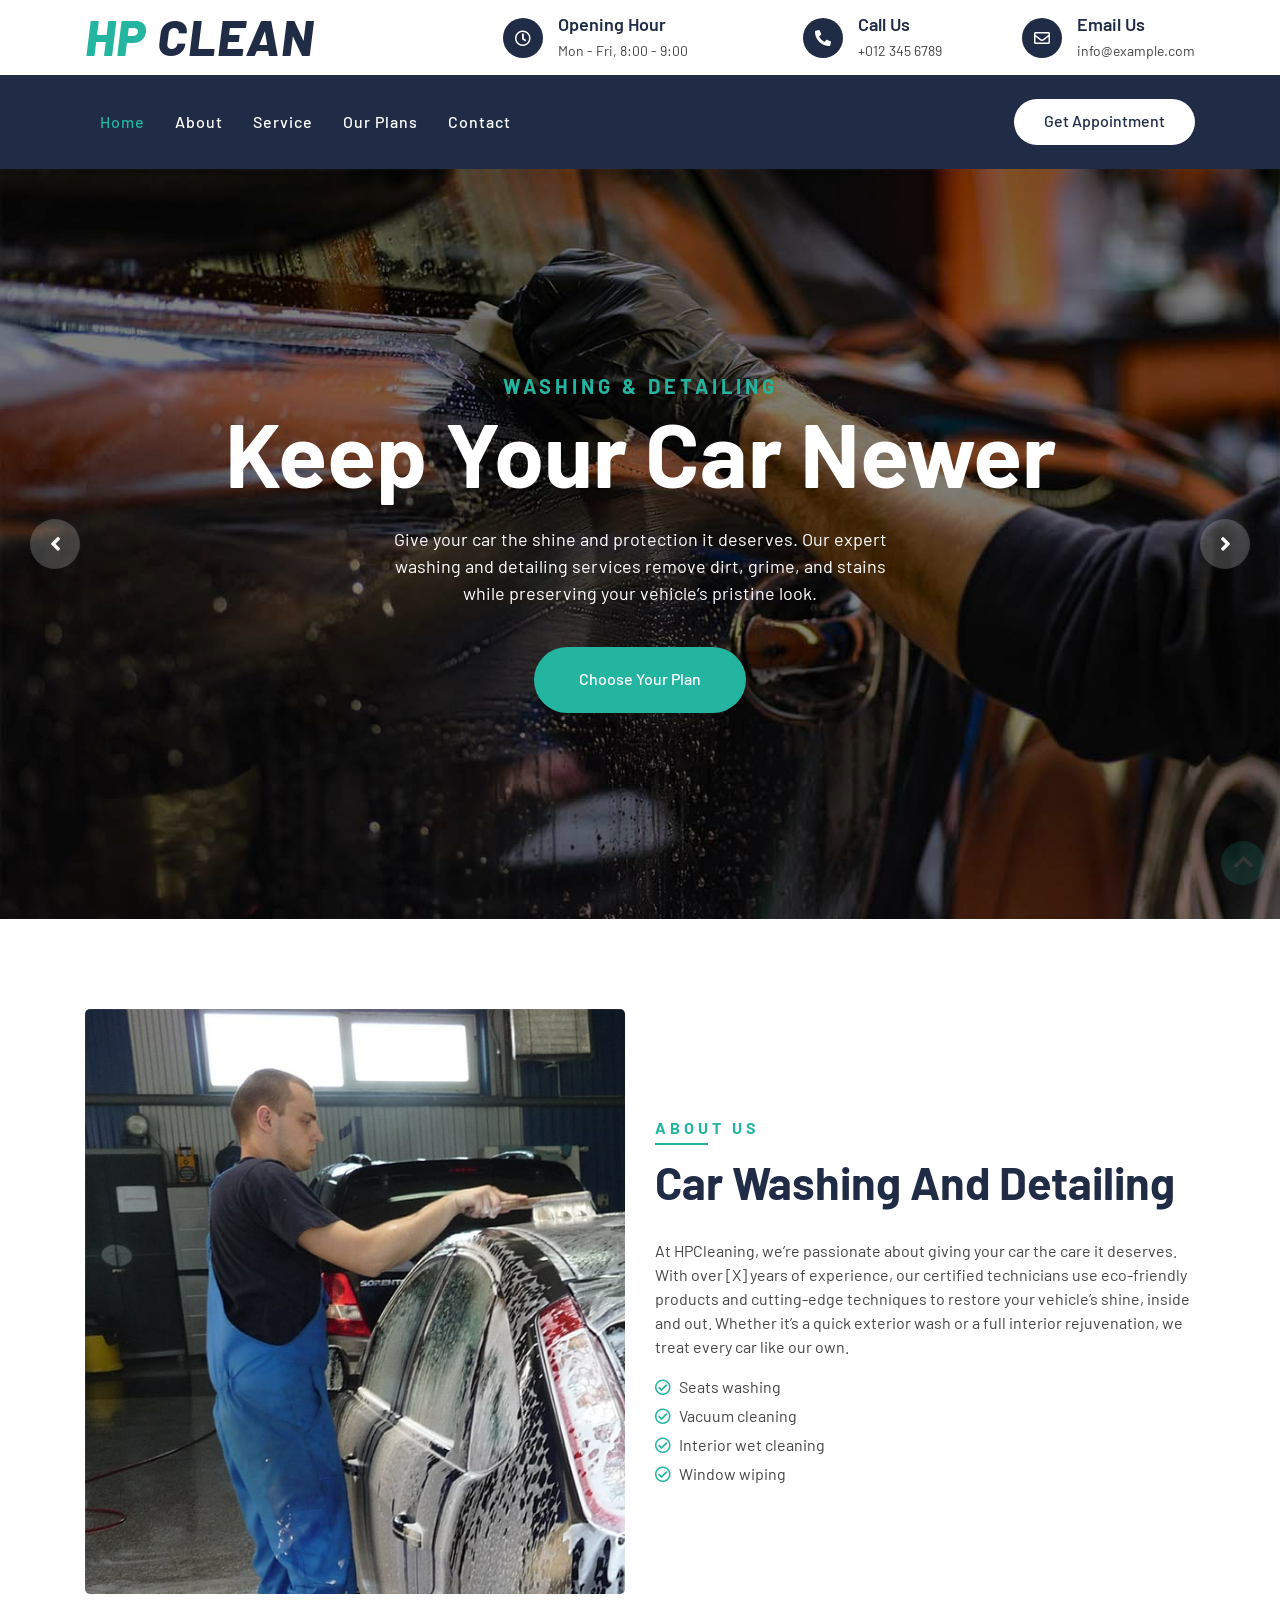
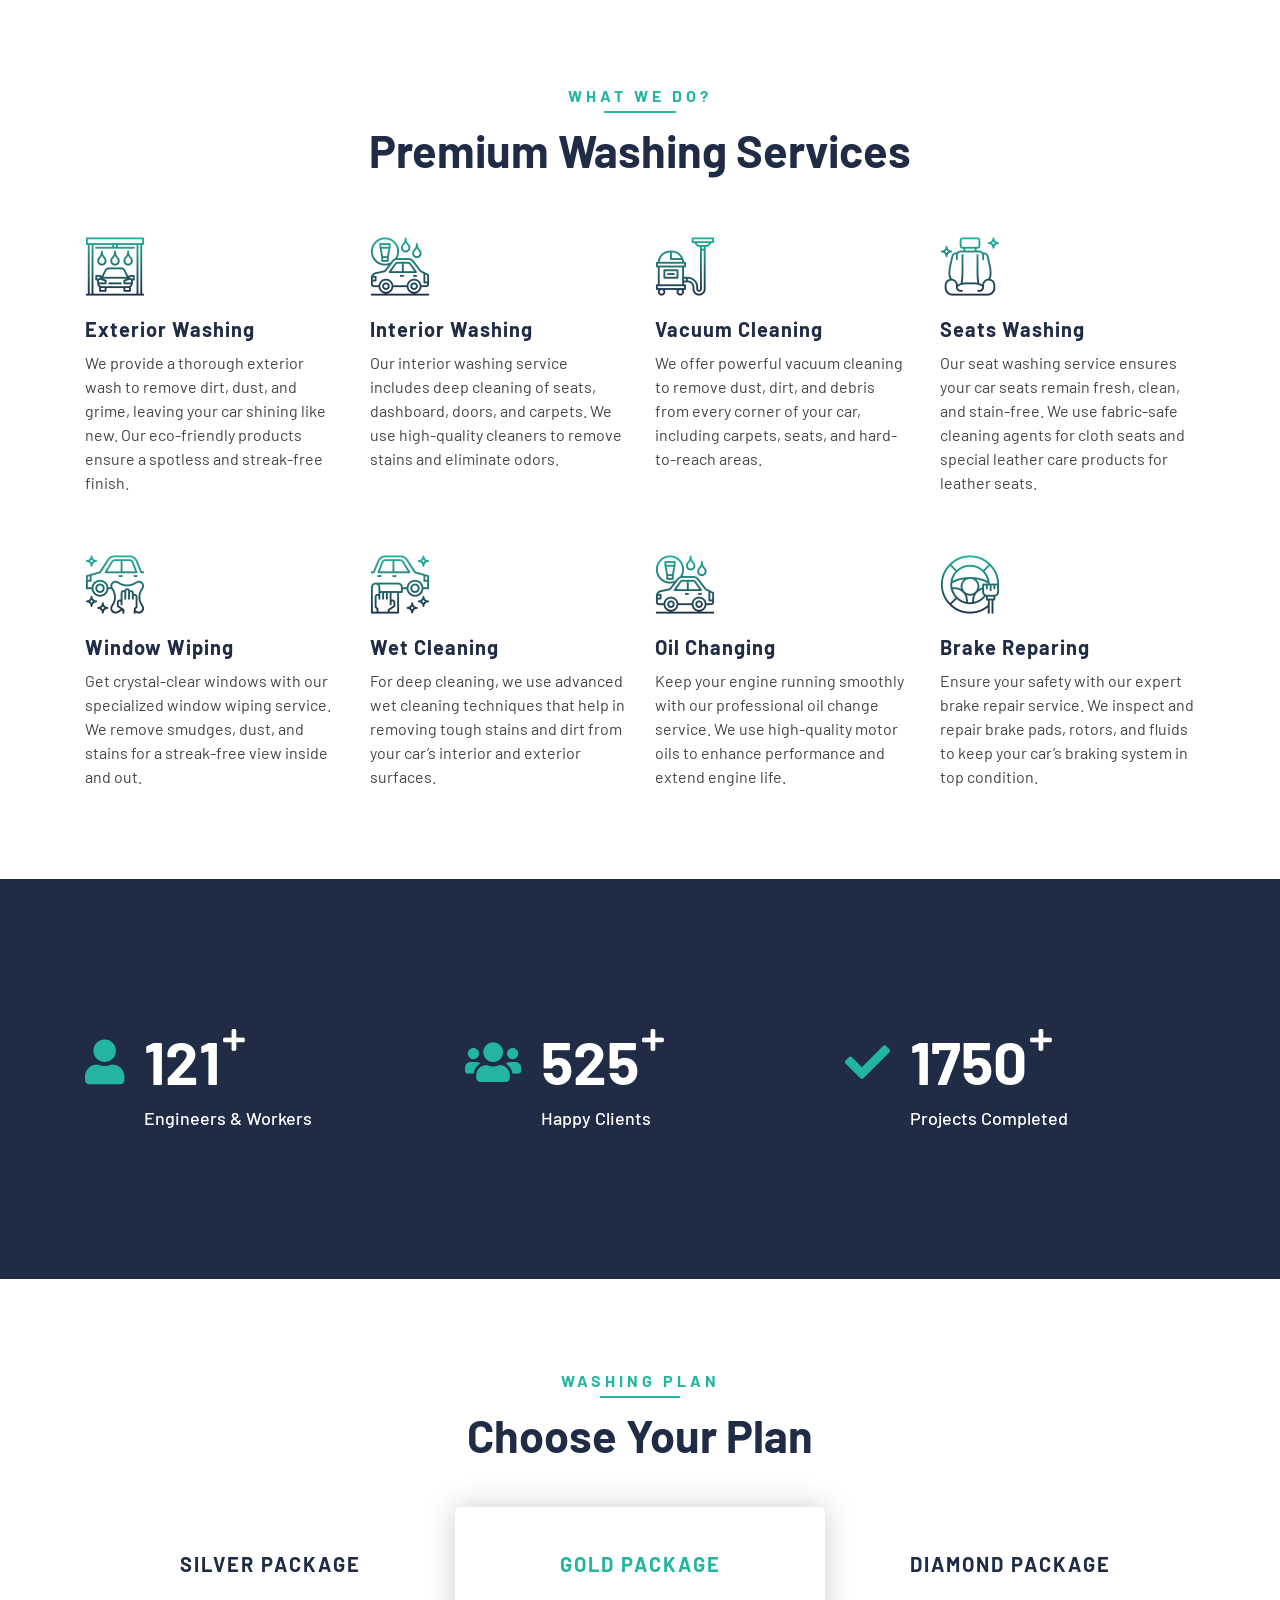
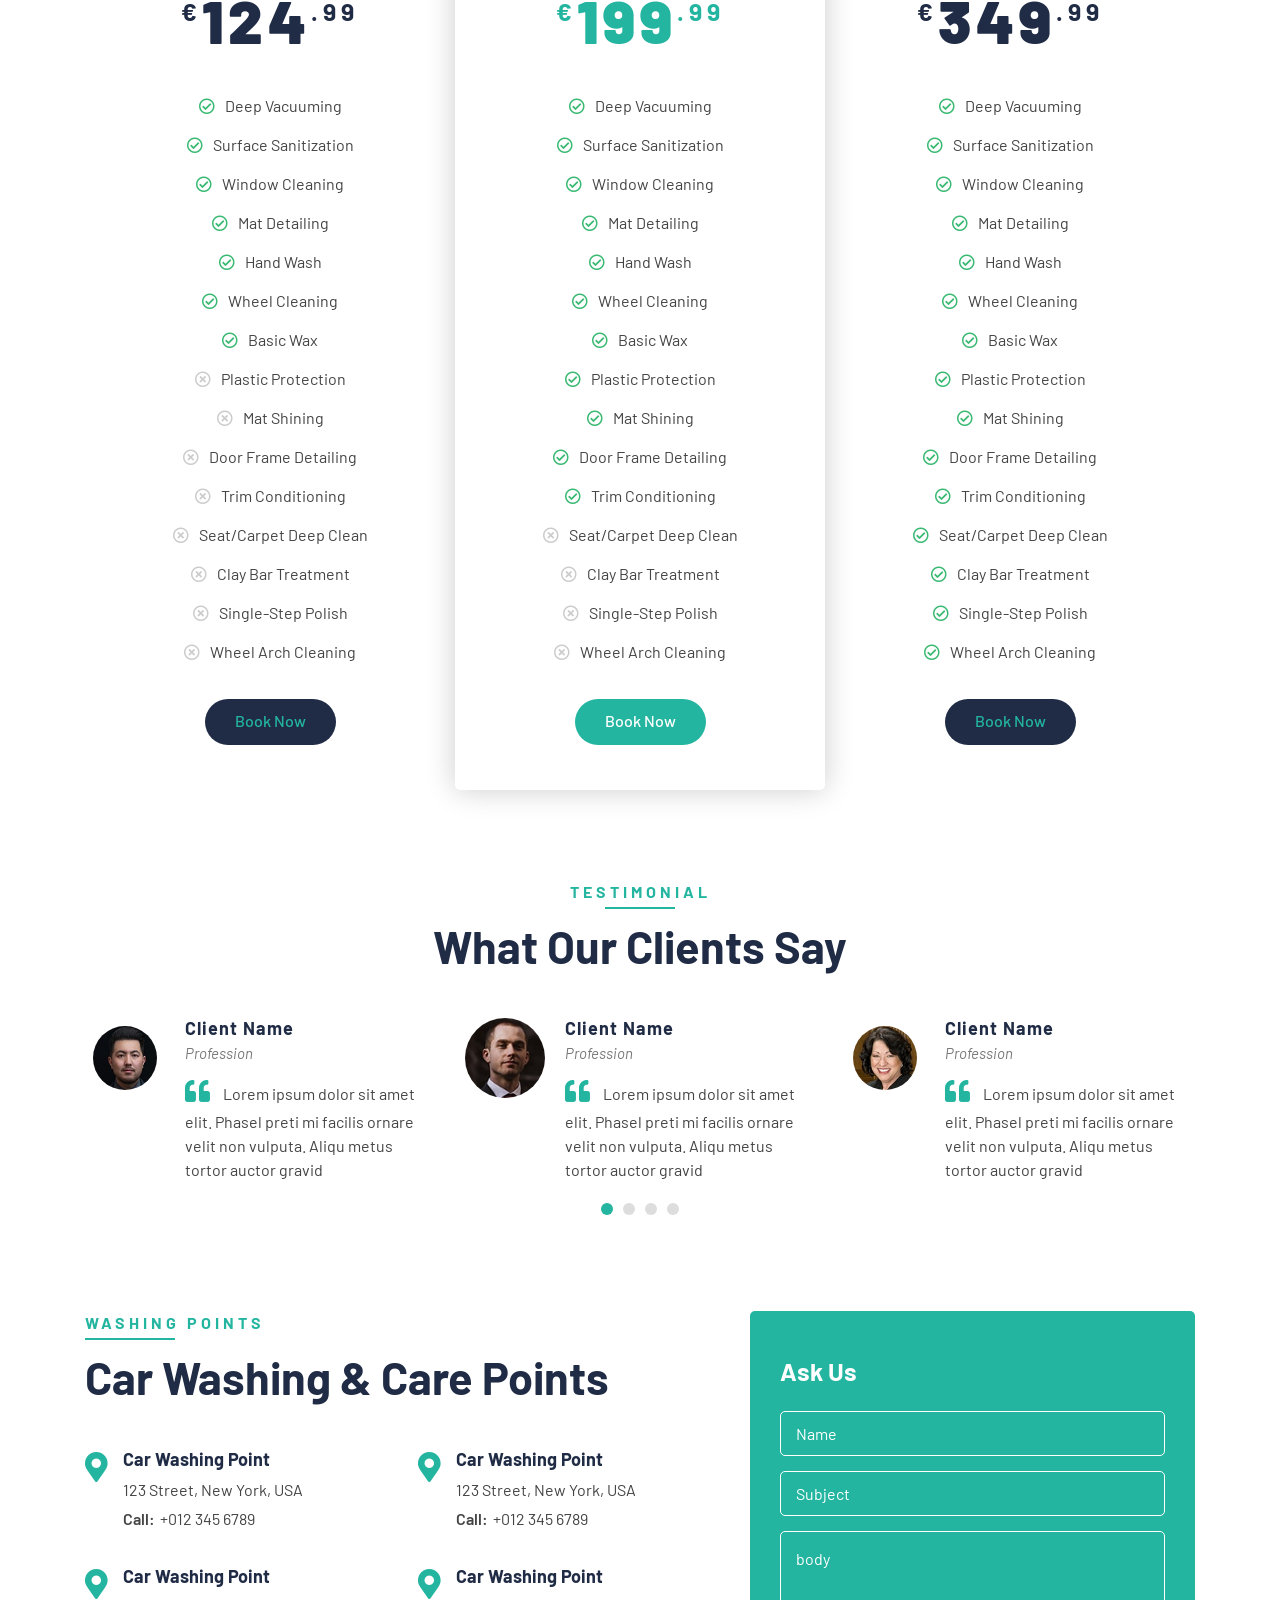
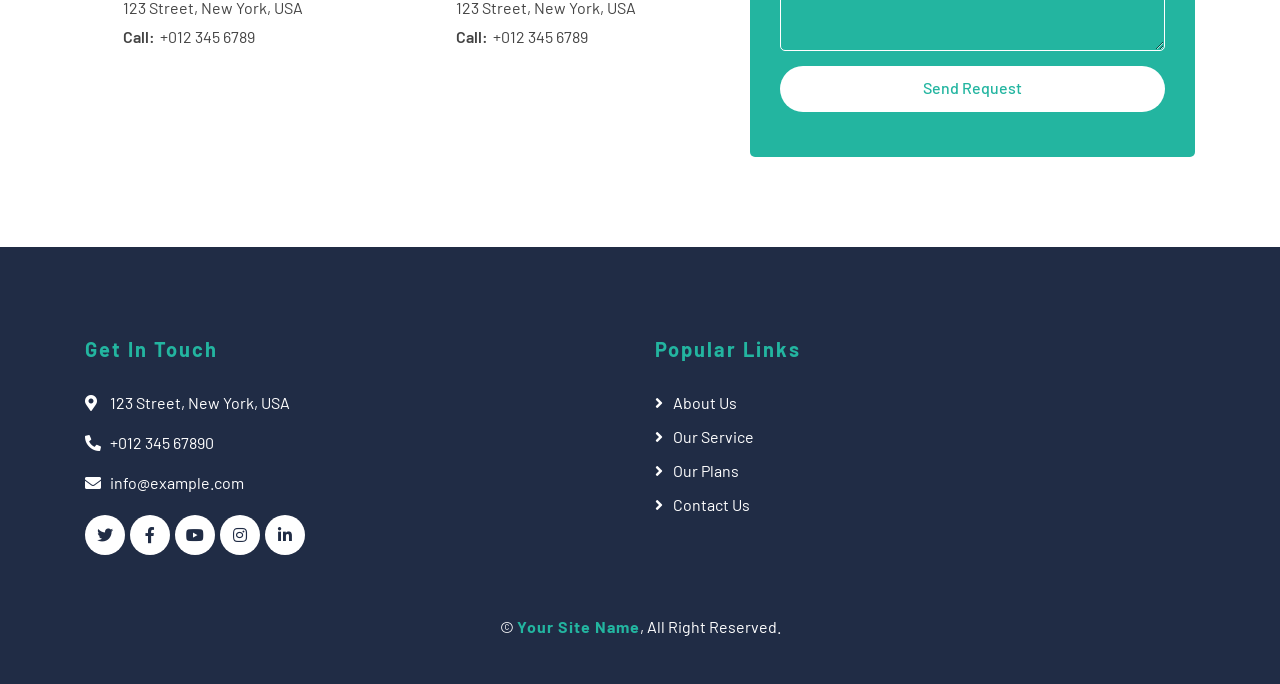
<file: index.html>
<!DOCTYPE html>
<html lang="en">

<head>
    <meta charset="utf-8">
    <title>Hp Clean</title>
    <meta content="width=device-width, initial-scale=1.0" name="viewport">
    <meta content="Free Website Template" name="keywords">
    <meta content="Free Website Template" name="description">

    <!-- Favicon -->
    <link href="img/favicon.ico" rel="icon">

    <!-- Google Font -->
    <link href="https://fonts.googleapis.com/css2?family=Barlow:wght@400;500;600;700;800;900&display=swap"
        rel="stylesheet">

    <!-- CSS Libraries -->
    <link href="https://stackpath.bootstrapcdn.com/bootstrap/4.4.1/css/bootstrap.min.css" rel="stylesheet">
    <link href="https://cdnjs.cloudflare.com/ajax/libs/font-awesome/5.10.0/css/all.min.css" rel="stylesheet">
    <link href="lib/flaticon/font/flaticon.css" rel="stylesheet">
    <link href="lib/animate/animate.min.css" rel="stylesheet">
    <link href="lib/owlcarousel/assets/owl.carousel.min.css" rel="stylesheet">

    <!-- Template Stylesheet -->
    <link href="css/style.css" rel="stylesheet">
</head>

<body>
    <!-- Top Bar Start -->
    <div class="top-bar">
        <div class="container">
            <div class="row align-items-center">
                <div class="col-lg-4 col-md-12">
                    <div class="logo">
                        <a href="index.html">
                            <h1>HP <span>CLEAN</span></h1>
                            <!-- <img src="img/logo.jpg" alt="Logo"> -->
                        </a>
                    </div>
                </div>
                <div class="col-lg-8 col-md-7 d-none d-lg-block">
                    <div class="row">
                        <div class="col-4">
                            <div class="top-bar-item">
                                <div class="top-bar-icon">
                                    <i class="far fa-clock"></i>
                                </div>
                                <div class="top-bar-text">
                                    <h3>Opening Hour</h3>
                                    <p>Mon - Fri, 8:00 - 9:00</p>
                                </div>
                            </div>
                        </div>
                        <div class="col-4">
                            <div class="top-bar-item">
                                <div class="top-bar-icon">
                                    <i class="fa fa-phone-alt"></i>
                                </div>
                                <div class="top-bar-text">
                                    <h3>Call Us</h3>
                                    <p>+012 345 6789</p>
                                </div>
                            </div>
                        </div>
                        <div class="col-4">
                            <div class="top-bar-item">
                                <div class="top-bar-icon">
                                    <i class="far fa-envelope"></i>
                                </div>
                                <div class="top-bar-text">
                                    <h3>Email Us</h3>
                                    <p>info@example.com</p>
                                </div>
                            </div>
                        </div>
                    </div>
                </div>
            </div>
        </div>
    </div>
    <!-- Top Bar End -->

    <!-- Nav Bar Start -->
    <div class="nav-bar">
        <div class="container">
            <nav class="navbar navbar-expand-lg bg-dark navbar-dark">
                <a href="#" class="navbar-brand">MENU</a>
                <button type="button" class="navbar-toggler" data-toggle="collapse" data-target="#navbarCollapse">
                    <span class="navbar-toggler-icon"></span>
                </button>

                <div class="collapse navbar-collapse justify-content-between" id="navbarCollapse">
                    <div class="navbar-nav mr-auto">
                        <a href="#home-carousel" class="nav-item nav-link active">Home</a>
                        <a href="#about-us" class="nav-item nav-link">About</a>
                        <a href="#service" class="nav-item nav-link">Service</a>
                        <a href="#plans" class="nav-item nav-link">Our Plans</a>
                        <!-- <a href="#washing-points" class="nav-item nav-link">Washing Points</a> -->
                        <a href="#contact" class="nav-item nav-link">Contact</a>
                    </div>
                    <div class="ml-auto">
                        <a class="btn btn-custom" href="#plans">Get Appointment</a>
                    </div>
                </div>
            </nav>
        </div>
    </div>
    <!-- Nav Bar End -->


    <!-- Carousel Start -->
    <div class="section carousel" id="home-carousel">
        <div class="container-fluid">
            <div class="owl-carousel">
                <div class="carousel-item">
                    <div class="carousel-img">
                        <img src="img/carousel-1.jpg" alt="Image">
                    </div>
                    <div class="carousel-text">
                        <h3>Washing & Detailing</h3>
                        <h1>Keep your Car Newer</h1>
                        <p>
                            Give your car the shine and protection it deserves. Our expert washing and detailing
                            services remove dirt, grime, and stains while preserving your vehicle’s pristine look.
                        </p>
                        <a class="btn btn-custom" href="#plans">Choose Your Plan</a>
                    </div>
                </div>
                <div class="carousel-item">
                    <div class="carousel-img">
                        <img src="img/carousel-2.jpg" alt="Image">
                    </div>
                    <div class="carousel-text">
                        <h3>Washing & Detailing</h3>
                        <h1>Quality service for you</h1>
                        <p>
                            Experience top-tier car cleaning with our professional detailing solutions. We use
                            high-quality products and techniques to ensure a spotless, polished finish every time.
                        </p>
                        <a class="btn btn-custom" href="#plans">Choose Your Plan</a>
                    </div>
                </div>
                <div class="carousel-item">
                    <div class="carousel-img">
                        <img src="img/carousel-3.jpg" alt="Image">
                    </div>
                    <div class="carousel-text">
                        <h3>Washing & Detailing</h3>
                        <h1>Exterior & Interior Washing</h1>
                        <p>
                            Get a spotless shine inside and out! Our professional washing services remove dirt, dust,
                            and grime while protecting your car’s paint and interior surfaces.
                        </p>
                        <a class="btn btn-custom" href="#plans">Choose Your Plan</a>
                    </div>
                </div>
            </div>
        </div>
    </div>
    <!-- Carousel End -->


    <!-- About Start -->
    <div class="about section" id="about-us">
        <div class="container">
            <div class="row align-items-center">
                <div class="col-lg-6">
                    <div class="about-img">
                        <img src="img/about.jpg" alt="Image">
                    </div>
                </div>
                <div class="col-lg-6">
                    <div class="section-header text-left">
                        <p>About Us</p>
                        <h2>car washing and detailing</h2>
                    </div>
                    <div class="about-content">
                        <p>
                            At HPCleaning, we’re passionate about giving your car the care it deserves. With over [X]
                            years of experience, our certified technicians use eco-friendly products and cutting-edge
                            techniques to restore your vehicle’s shine, inside and out. Whether it’s a quick exterior
                            wash or a full interior rejuvenation, we treat every car like our own.
                        </p>
                        <ul>
                            <li><i class="far fa-check-circle"></i>Seats washing</li>
                            <li><i class="far fa-check-circle"></i>Vacuum cleaning</li>
                            <li><i class="far fa-check-circle"></i>Interior wet cleaning</li>
                            <li><i class="far fa-check-circle"></i>Window wiping</li>
                        </ul>
                        <!-- <a class="btn btn-custom" href="">Learn More</a> -->
                    </div>
                </div>
            </div>
        </div>
    </div>
    <!-- About End -->


    <!-- Service Start -->
    <div class="service section" id="service">
        <div class="container">
            <div class="section-header text-center">
                <p>What We Do?</p>
                <h2>Premium Washing Services</h2>
            </div>
            <div class="row">
                <div class="col-lg-3 col-md-6">
                    <div class="service-item">
                        <i class="flaticon-car-wash-1"></i>
                        <h3>Exterior Washing</h3>
                        <p>We provide a thorough exterior wash to remove dirt, dust, and grime, leaving your car shining
                            like new. Our eco-friendly products ensure a spotless and streak-free finish.</p>
                    </div>
                </div>
                <div class="col-lg-3 col-md-6">
                    <div class="service-item">
                        <i class="flaticon-car-wash"></i>
                        <h3>Interior Washing</h3>
                        <p>Our interior washing service includes deep cleaning of seats, dashboard, doors, and carpets.
                            We use high-quality cleaners to remove stains and eliminate odors.</p>
                    </div>
                </div>
                <div class="col-lg-3 col-md-6">
                    <div class="service-item">
                        <i class="flaticon-vacuum-cleaner"></i>
                        <h3>Vacuum Cleaning</h3>
                        <p>We offer powerful vacuum cleaning to remove dust, dirt, and debris from every corner of your
                            car, including carpets, seats, and hard-to-reach areas.</p>
                    </div>
                </div>
                <div class="col-lg-3 col-md-6">
                    <div class="service-item">
                        <i class="flaticon-seat"></i>
                        <h3>Seats Washing</h3>
                        <p>Our seat washing service ensures your car seats remain fresh, clean, and stain-free. We use
                            fabric-safe cleaning agents for cloth seats and special leather care products for leather
                            seats.
                        </p>
                    </div>
                </div>
                <div class="col-lg-3 col-md-6">
                    <div class="service-item">
                        <i class="flaticon-car-service"></i>
                        <h3>Window Wiping</h3>
                        <p>Get crystal-clear windows with our specialized window wiping service. We remove smudges,
                            dust, and stains for a streak-free view inside and out.</p>
                    </div>
                </div>
                <div class="col-lg-3 col-md-6">
                    <div class="service-item">
                        <i class="flaticon-car-service-2"></i>
                        <h3>Wet Cleaning</h3>
                        <p>For deep cleaning, we use advanced wet cleaning techniques that help in removing tough stains
                            and dirt from your car’s interior and exterior surfaces.</p>
                    </div>
                </div>
                <div class="col-lg-3 col-md-6">
                    <div class="service-item">
                        <i class="flaticon-car-wash"></i>
                        <h3>Oil Changing</h3>
                        <p>Keep your engine running smoothly with our professional oil change service. We use
                            high-quality motor oils to enhance performance and extend engine life.</p>
                    </div>
                </div>
                <div class="col-lg-3 col-md-6">
                    <div class="service-item">
                        <i class="flaticon-brush-1"></i>
                        <h3>Brake Reparing</h3>
                        <p>Ensure your safety with our expert brake repair service. We inspect and repair brake pads,
                            rotors, and fluids to keep your car’s braking system in top condition.</p>
                    </div>
                </div>
            </div>
        </div>
    </div>
    <!-- Service End -->


    <!-- Facts Start -->
    <div class="facts section" data-parallax="scroll" data-image-src="img/facts.jpg">
        <div class="container">
            <div class="row">
                <!-- <div class="col-lg-3 col-md-6">
                    <div class="facts-item">
                        <i class="fa fa-map-marker-alt"></i>
                        <div class="facts-text">
                            <h3 data-toggle="counter-up">25</h3>
                            <p>Service Points</p>
                        </div>
                    </div>
                </div> -->
                <div class="col-lg-4 col-md-6">
                    <div class="facts-item">
                        <i class="fa fa-user"></i>
                        <div class="facts-text">
                            <h3 data-toggle="counter-up">350</h3>
                            <p>Engineers & Workers</p>
                        </div>
                    </div>
                </div>
                <div class="col-lg-4 col-md-6">
                    <div class="facts-item">
                        <i class="fa fa-users"></i>
                        <div class="facts-text">
                            <h3 data-toggle="counter-up">1500</h3>
                            <p>Happy Clients</p>
                        </div>
                    </div>
                </div>
                <div class="col-lg-4 col-md-6">
                    <div class="facts-item">
                        <i class="fa fa-check"></i>
                        <div class="facts-text">
                            <h3 data-toggle="counter-up">5000</h3>
                            <p>Projects Completed</p>
                        </div>
                    </div>
                </div>
            </div>
        </div>
    </div>
    <!-- Facts End -->


    <!-- Price Start -->
    <div class="price section" id="plans">
        <div class="container">
            <div class="section-header text-center">
                <p>Washing Plan</p>
                <h2>Choose Your Plan</h2>
            </div>
            <div class="row">
                <div class="col-md-4">
                    <div class="price-item">
                        <div class="price-header">
                            <h3>Silver Package</h3>
                            <h2><span>€</span><strong>124</strong><span>.99</span></h2>
                        </div>
                        <div class="price-body">
                            <ul>
                                <li><i class="far fa-check-circle"></i>Deep Vacuuming</li>
                                <li><i class="far fa-check-circle"></i>Surface Sanitization</li>
                                <li><i class="far fa-check-circle"></i>Window Cleaning</li>
                                <li><i class="far fa-check-circle"></i>Mat Detailing</li>
                                <li><i class="far fa-check-circle"></i>Hand Wash</li>
                                <li><i class="far fa-check-circle"></i>Wheel Cleaning</li>
                                <li><i class="far fa-check-circle"></i>Basic Wax</li>
                                <li><i class="far fa-times-circle"></i>Plastic Protection</li>
                                <li><i class="far fa-times-circle"></i>Mat Shining</li>
                                <li><i class="far fa-times-circle"></i>Door Frame Detailing</li>
                                <li><i class="far fa-times-circle"></i>Trim Conditioning</li>
                                <li><i class="far fa-times-circle"></i>Seat/Carpet Deep Clean</li>
                                <li><i class="far fa-times-circle"></i>Clay Bar Treatment</li>
                                <li><i class="far fa-times-circle"></i>Single-Step Polish</li>
                                <li><i class="far fa-times-circle"></i>Wheel Arch Cleaning</li>
                            </ul>
                        </div>
                        <div class="price-footer">
                            <a class="btn btn-custom" href="#plans"
                                onclick="openBookingModal('Silver Package', '124.99')">Book Now</a>
                        </div>
                    </div>
                </div>
                <div class="col-md-4">
                    <div class="price-item featured-item">
                        <div class="price-header">
                            <h3>Gold Package</h3>
                            <h2><span>€</span><strong>199</strong><span>.99</span></h2>
                        </div>
                        <div class="price-body">
                            <ul>
                                <li><i class="far fa-check-circle"></i>Deep Vacuuming</li>
                                <li><i class="far fa-check-circle"></i>Surface Sanitization</li>
                                <li><i class="far fa-check-circle"></i>Window Cleaning</li>
                                <li><i class="far fa-check-circle"></i>Mat Detailing</li>
                                <li><i class="far fa-check-circle"></i>Hand Wash</li>
                                <li><i class="far fa-check-circle"></i>Wheel Cleaning</li>
                                <li><i class="far fa-check-circle"></i>Basic Wax</li>
                                <li><i class="far fa-check-circle"></i>Plastic Protection</li>
                                <li><i class="far fa-check-circle"></i>Mat Shining</li>
                                <li><i class="far fa-check-circle"></i>Door Frame Detailing</li>
                                <li><i class="far fa-check-circle"></i>Trim Conditioning</li>
                                <li><i class="far fa-times-circle"></i>Seat/Carpet Deep Clean</li>
                                <li><i class="far fa-times-circle"></i>Clay Bar Treatment</li>
                                <li><i class="far fa-times-circle"></i>Single-Step Polish</li>
                                <li><i class="far fa-times-circle"></i>Wheel Arch Cleaning</li>
                            </ul>
                        </div>
                        <div class="price-footer">
                            <a class="btn btn-custom" href="#plans"
                                onclick="openBookingModal('Gold Package', '199.99')">Book Now</a>
                        </div>
                    </div>
                </div>
                <div class="col-md-4">
                    <div class="price-item">
                        <div class="price-header">
                            <h3>Diamond Package</h3>
                            <h2><span>€</span><strong>349</strong><span>.99</span></h2>
                        </div>
                        <div class="price-body">
                            <ul>
                                <li><i class="far fa-check-circle"></i>Deep Vacuuming</li>
                                <li><i class="far fa-check-circle"></i>Surface Sanitization</li>
                                <li><i class="far fa-check-circle"></i>Window Cleaning</li>
                                <li><i class="far fa-check-circle"></i>Mat Detailing</li>
                                <li><i class="far fa-check-circle"></i>Hand Wash</li>
                                <li><i class="far fa-check-circle"></i>Wheel Cleaning</li>
                                <li><i class="far fa-check-circle"></i>Basic Wax</li>
                                <li><i class="far fa-check-circle"></i>Plastic Protection</li>
                                <li><i class="far fa-check-circle"></i>Mat Shining</li>
                                <li><i class="far fa-check-circle"></i>Door Frame Detailing</li>
                                <li><i class="far fa-check-circle"></i>Trim Conditioning</li>
                                <li><i class="far fa-check-circle"></i>Seat/Carpet Deep Clean</li>
                                <li><i class="far fa-check-circle"></i>Clay Bar Treatment</li>
                                <li><i class="far fa-check-circle"></i>Single-Step Polish</li>
                                <li><i class="far fa-check-circle"></i>Wheel Arch Cleaning</li>
                            </ul>
                        </div>
                        <div class="price-footer">
                            <a class="btn btn-custom" href="#plans"
                                onclick="openBookingModal('Diamond Package', '349.99')">Book Now</a>
                        </div>
                    </div>
                </div>
            </div>
        </div>
    </div>
    <!-- Price End -->




    <!-- Testimonial Start -->
    <div class="testimonial">
        <div class="container">
            <div class="section-header text-center">
                <p>Testimonial</p>
                <h2>What our clients say</h2>
            </div>
            <div class="owl-carousel testimonials-carousel">
                <div class="testimonial-item">
                    <img src="img/testimonial-1.jpg" alt="Image">
                    <div class="testimonial-text">
                        <h3>Client Name</h3>
                        <h4>Profession</h4>
                        <p>
                            Lorem ipsum dolor sit amet elit. Phasel preti mi facilis ornare velit non vulputa. Aliqu
                            metus tortor auctor gravid
                        </p>
                    </div>
                </div>
                <div class="testimonial-item">
                    <img src="img/testimonial-2.jpg" alt="Image">
                    <div class="testimonial-text">
                        <h3>Client Name</h3>
                        <h4>Profession</h4>
                        <p>
                            Lorem ipsum dolor sit amet elit. Phasel preti mi facilis ornare velit non vulputa. Aliqu
                            metus tortor auctor gravid
                        </p>
                    </div>
                </div>
                <div class="testimonial-item">
                    <img src="img/testimonial-3.jpg" alt="Image">
                    <div class="testimonial-text">
                        <h3>Client Name</h3>
                        <h4>Profession</h4>
                        <p>
                            Lorem ipsum dolor sit amet elit. Phasel preti mi facilis ornare velit non vulputa. Aliqu
                            metus tortor auctor gravid
                        </p>
                    </div>
                </div>
                <div class="testimonial-item">
                    <img src="img/testimonial-4.jpg" alt="Image">
                    <div class="testimonial-text">
                        <h3>Client Name</h3>
                        <h4>Profession</h4>
                        <p>
                            Lorem ipsum dolor sit amet elit. Phasel preti mi facilis ornare velit non vulputa. Aliqu
                            metus tortor auctor gravid
                        </p>
                    </div>
                </div>
            </div>
        </div>
    </div>
    <!-- Testimonial End -->

    <!-- Location Start -->
    <div class="location section" id="contact">
        <div class="container">
            <div class="row">
                <div class="col-lg-7">
                    <div class="section-header text-left">
                        <p>Washing Points</p>
                        <h2>Car Washing & Care Points</h2>
                    </div>
                    <div class="row">
                        <div class="col-md-6">
                            <div class="location-item">
                                <i class="fa fa-map-marker-alt"></i>
                                <div class="location-text">
                                    <h3>Car Washing Point</h3>
                                    <p>123 Street, New York, USA</p>
                                    <p><strong>Call:</strong>+012 345 6789</p>
                                </div>
                            </div>
                        </div>
                        <div class="col-md-6">
                            <div class="location-item">
                                <i class="fa fa-map-marker-alt"></i>
                                <div class="location-text">
                                    <h3>Car Washing Point</h3>
                                    <p>123 Street, New York, USA</p>
                                    <p><strong>Call:</strong>+012 345 6789</p>
                                </div>
                            </div>
                        </div>
                        <div class="col-md-6">
                            <div class="location-item">
                                <i class="fa fa-map-marker-alt"></i>
                                <div class="location-text">
                                    <h3>Car Washing Point</h3>
                                    <p>123 Street, New York, USA</p>
                                    <p><strong>Call:</strong>+012 345 6789</p>
                                </div>
                            </div>
                        </div>
                        <div class="col-md-6">
                            <div class="location-item">
                                <i class="fa fa-map-marker-alt"></i>
                                <div class="location-text">
                                    <h3>Car Washing Point</h3>
                                    <p>123 Street, New York, USA</p>
                                    <p><strong>Call:</strong>+012 345 6789</p>
                                </div>
                            </div>
                        </div>
                    </div>
                </div>
                <div class="col-lg-5">
                    <div class="location-form">
                        <!-- <h3>Request for a car wash</h3> -->
                        <h3>Ask Us</h3>
                        <form onsubmit="return submitAskForm()">
                            <div class="control-group">
                                <input type="text" class="form-control" placeholder="Name" required="required"
                                    id="ask-name" />
                            </div>
                            <div class="control-group">
                                <input type="text" class="form-control" placeholder="Subject" required="required"
                                    id="ask-subject" />
                            </div>
                            <div class="control-group">
                                <textarea class="form-control" placeholder="body" required="required"
                                    id="ask-body"></textarea>
                            </div>
                            <div>
                                <button class="btn btn-custom" type="submit">Send Request</button>
                            </div>
                        </form>
                    </div>
                </div>
            </div>
        </div>
    </div>
    <!-- Location End -->
    <!-- Footer Start -->
    <div class="footer">
        <div class="container">
            <div class="row">
                <div class="col-lg-6 col-md-6">
                    <div class="footer-contact">
                        <h2>Get In Touch</h2>
                        <p><i class="fa fa-map-marker-alt"></i>123 Street, New York, USA</p>
                        <p><i class="fa fa-phone-alt"></i>+012 345 67890</p>
                        <p><i class="fa fa-envelope"></i>info@example.com</p>
                        <div class="footer-social">
                            <a class="btn" href=""><i class="fab fa-twitter"></i></a>
                            <a class="btn" href=""><i class="fab fa-facebook-f"></i></a>
                            <a class="btn" href=""><i class="fab fa-youtube"></i></a>
                            <a class="btn" href=""><i class="fab fa-instagram"></i></a>
                            <a class="btn" href=""><i class="fab fa-linkedin-in"></i></a>
                        </div>
                    </div>
                </div>
                <div class="col-lg-6 col-md-6">
                    <div class="footer-link">
                        <h2>Popular Links</h2>
                        <a href="#about-us">About Us</a>
                        <a href="#service">Our Service</a>
                        <a href="#plans">Our Plans</a>
                        <a href="#contact">Contact Us</a>
                    </div>
                </div>
                <!-- <div class="col-lg-4 col-md-6">
                    <div class="footer-link">
                        <h2>Useful Links</h2>
                        <a href="">Terms of use</a>
                        <a href="">Privacy policy</a>
                    </div>
                </div> -->

            </div>
        </div>
        <div class="container copyright">
            <p>&copy; <a href="#">Your Site Name</a>, All Right Reserved.</p>
        </div>
    </div>
    <!-- Footer End -->

    <!-- Back to top button -->
    <a href="#" class="back-to-top"><i class="fa fa-chevron-up"></i></a>

    <!-- Pre Loader -->
    <div id="loader" class="show">
        <div class="loader"></div>
    </div>

    <div class="modal fade" id="bookingModal" tabindex="-1" role="dialog" aria-labelledby="bookingModalLabel"
        aria-hidden="true">
        <div class="modal-dialog" role="document">
            <div class="modal-content">
                <div class="modal-header">
                    <h5 class="modal-title" id="bookingModalLabel">Book Service</h5>
                    <button type="button" class="close" data-dismiss="modal" aria-label="Close">
                        <span aria-hidden="true">&times;</span>
                    </button>
                </div>
                <form onsubmit="return submitForm()">
                    <div class="modal-body">
                        <input type="hidden" id="selectedPlan">
                        <input type="hidden" id="selectedPrice">
                        <div class="form-group">
                            <label for="name">Your Name</label>
                            <input type="text" class="form-control" id="name" required>
                        </div>
                        <div class="form-group">
                            <label for="phone">Phone Number</label>
                            <input type="phone" class="form-control" id="phone" required>
                        </div>
                        <div class="form-group">
                            <label for="requirements">Additional Requirements</label>
                            <textarea class="form-control" id="requirements" rows="3"></textarea>
                        </div>
                    </div>
                    <div class="modal-footer">
                        <!-- <button type="button" class="btn btn-secondary" data-dismiss="modal">Close</button> -->
                        <button type="submit" class="btn btn-custom">Send Message</button>
                    </div>
                </form>
            </div>
        </div>
    </div>
    <script>
        function openBookingModal(plan, price) {
            document.getElementById('selectedPlan').value = plan;
            document.getElementById('selectedPrice').value = price;
            $('#bookingModal').modal('show');
        }


        function submitAskForm() {
            const name = document.getElementById('ask-name').value;
            const description = document.getElementById('ask-body').value;
            const subject = document.getElementById('ask-subject').value + " - " + name;

            window.location.href = `mailto:abdessamadchalouchi@gmail.com?subject=${encodeURIComponent(subject)}&body=${encodeURIComponent(description)}`;
            // Close the modal first
            return false;
        }

        function submitForm() {
            const name = document.getElementById('name').value;
            const phone = document.getElementById('phone').value;
            const requirements = document.getElementById('requirements').value;
            const plan = document.getElementById('selectedPlan').value;
            const price = document.getElementById('selectedPrice').value;

            const subject = `Booking Request for ${plan}`;
            const body = `Name: ${name} \nPhone: ${phone} \nAdditional Requirements: ${requirements}`;

            window.location.href = `mailto:abdessamadchalouchi@gmail.com?subject=${encodeURIComponent(subject)}&body=${encodeURIComponent(body)}`;
            // Close the modal first
            $('#bookingModal').modal('hide');
            return false;
        }
    </script>

    <!-- JavaScript Libraries -->
    <script src="https://code.jquery.com/jquery-3.4.1.min.js"></script>
    <script src="https://stackpath.bootstrapcdn.com/bootstrap/4.4.1/js/bootstrap.bundle.min.js"></script>
    <script src="lib/easing/easing.min.js"></script>
    <script src="lib/owlcarousel/owl.carousel.min.js"></script>
    <script src="lib/waypoints/waypoints.min.js"></script>
    <script src="lib/counterup/counterup.min.js"></script>

    <!-- Contact Javascript File -->
    <script src="mail/jqBootstrapValidation.min.js"></script>
    <script src="mail/contact.js"></script>

    <!-- Template Javascript -->
    <script src="js/main.js"></script>
</body>

</html>
</file>
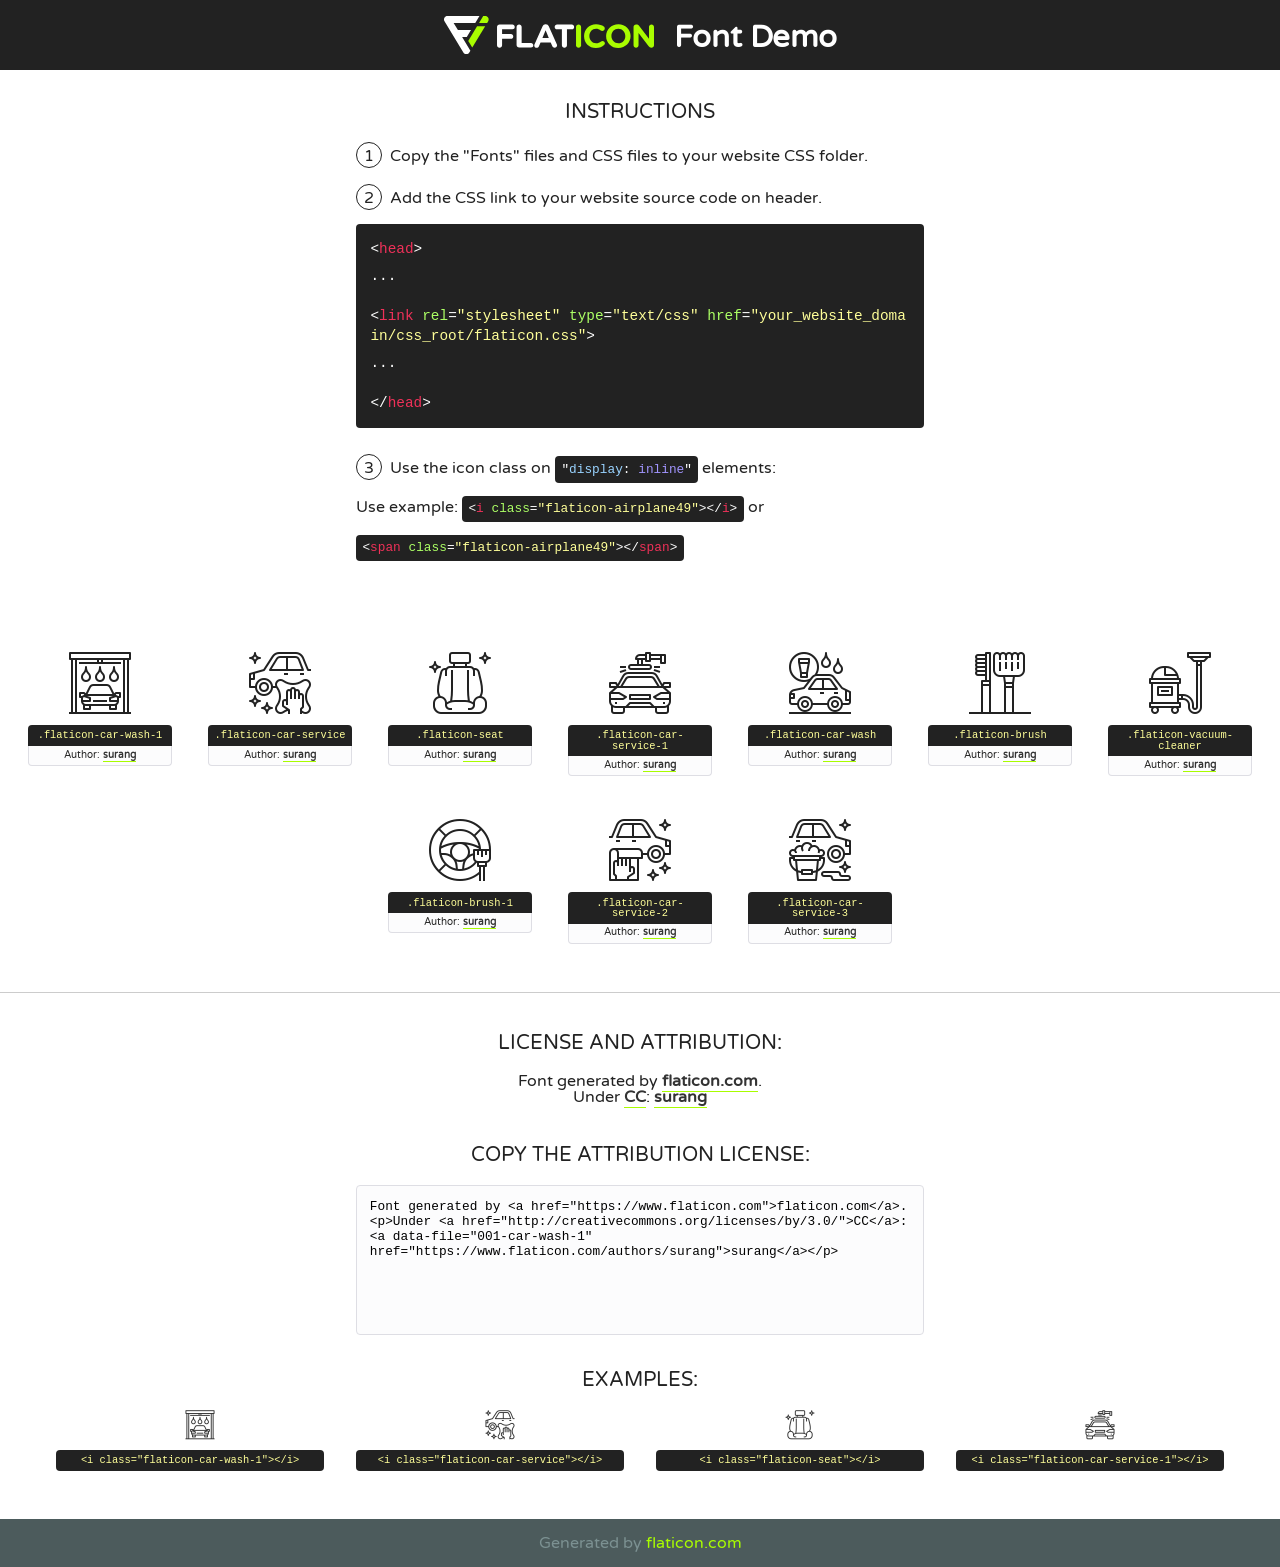
<file: lib/flaticon/font/flaticon.html>
<!DOCTYPE html>
<!--
  Flaticon icon font: Flaticon
  Creation date: 11/10/2020 08:08
-->
<html>
<!DOCTYPE html>
<html>

<head>
    <title>Flaticon WebFont</title>
    <link href="http://fonts.googleapis.com/css?family=Varela+Round" rel="stylesheet" type="text/css" />
    <link rel="stylesheet" type="text/css" href="flaticon.css">
    <meta charset="UTF-8">
    <style>
    html, body, div, span, applet, object, iframe,
    h1, h2, h3, h4, h5, h6, p, blockquote, pre,
    a, abbr, acronym, address, big, cite, code,
    del, dfn, em, img, ins, kbd, q, s, samp,
    small, strike, strong, sub, sup, tt, var,
    b, u, i, center,
    dl, dt, dd, ol, ul, li,
    fieldset, form, label, legend,
    table, caption, tbody, tfoot, thead, tr, th, td,
    article, aside, canvas, details, embed, 
    figure, figcaption, footer, header, hgroup, 
    menu, nav, output, ruby, section, summary,
    time, mark, audio, video {
        margin: 0;
        padding: 0;
        border: 0;
        font-size: 100%;
        font: inherit;
        vertical-align: baseline;
    }
    /* HTML5 display-role reset for older browsers */
    article, aside, details, figcaption, figure, 
    footer, header, hgroup, menu, nav, section {
        display: block;
    }
    body {
        line-height: 1;
    }
    ol, ul {
        list-style: none;
    }
    blockquote, q {
        quotes: none;
    }
    blockquote:before, blockquote:after,
    q:before, q:after {
        content: '';
        content: none;
    }
    table {
        border-collapse: collapse;
        border-spacing: 0;
    }
    body {
        font-family: 'Varela Round', Helvetica, Arial, sans-serif;
        font-size: 16px;
        color: #222;
    }
    a {
        color: #333;
        border-bottom: 1px solid #a9fd00;
        font-weight: bold;
        text-decoration: none;
    }
    * {
        -moz-box-sizing: border-box;
        -webkit-box-sizing: border-box;
        box-sizing: border-box;
        margin: 0;
        padding: 0;
    }
    [class^="flaticon-"]:before, [class*=" flaticon-"]:before, [class^="flaticon-"]:after, [class*=" flaticon-"]:after {
        font-family: Flaticon;
        font-size: 30px;
        font-style: normal;
        margin-left: 20px;
        color: #333;
    }
    .wrapper {
        max-width: 600px;
        margin: auto;
        padding: 0 1em;
    }
    .title {
        font-size: 1.25em;
        text-align: center;
        margin-bottom: 1em;
        text-transform: uppercase;
    }
    header {
        text-align: center;
        background-color: #222;
        color: #fff;
        padding: 1em;
    }
    header .logo {
        width: 210px;
        height: 38px;
        display: inline-block;
        vertical-align: middle;
        margin-right: 1em;
        border: none;
    }
    header strong {
        font-size: 1.95em;
        font-weight: bold;
        vertical-align: middle;
        margin-top: 5px;
        display: inline-block;
    }
    .demo {
        margin: 2em auto;
        line-height: 1.25em;
    }
    .demo ul li {
        margin-bottom: 1em;
    }
    .demo ul li .num {
        color: #222;
        border-radius: 20px;
        display: inline-block;
        width: 26px;
        padding: 3px;
        height: 26px;
        text-align: center;
        margin-right: 0.5em;
        border: 1px solid #222;
    }
    .demo ul li code {
        background-color: #222;
        border-radius: 4px;
        padding: 0.25em 0.5em;
        display: inline-block;
        color: #fff;
        font-family: Consolas,Monaco,Lucida Console,Liberation Mono,DejaVu Sans Mono,Bitstream Vera Sans Mono,Courier New, monospace;
        font-weight: lighter;
        margin-top: 1em;
        font-size: 0.8em;
        word-break: break-all;
    }
    .demo ul li code.big {
        padding: 1em;
        font-size: 0.9em;
    }
    .demo ul li code .red {
        color: #EF3159;
    }
    .demo ul li code .green {
        color: #ACFF65;
    }
    .demo ul li code .yellow {
        color: #FFFF99;
    }
    .demo ul li code .blue {
        color: #99D3FF;
    }
    .demo ul li code .purple {
        color: #A295FF;
    }
    .demo ul li code .dots {
        margin-top: 0.5em;
        display: block;
    }
    #glyphs {
        border-bottom: 1px solid #ccc;
        padding: 2em 0;
        text-align: center;
    }
    .glyph {
        display: inline-block;
        width: 9em;
        margin: 1em;
        text-align: center;
        vertical-align: top;
        background: #FFF;
    }
    .glyph .glyph-icon {
        padding: 10px;
        display: block;
        font-family:"Flaticon";
        font-size: 64px;
        line-height: 1;
    }
    .glyph .glyph-icon:before {
        font-size: 64px;
        color: #222;
        margin-left: 0;
    }
    .class-name {
        font-size: 0.65em;
        background-color: #222;
        color: #fff;
        border-radius: 4px 4px 0 0;
        padding: 0.5em;
        color: #FFFF99;
        font-family: Consolas,Monaco,Lucida Console,Liberation Mono,DejaVu Sans Mono,Bitstream Vera Sans Mono,Courier New, monospace;
    }
    .author-name {
        font-size: 0.6em;
        background-color: #fcfcfd;
        border: 1px solid #DEDEE4;
        border-top: 0;
        border-radius: 0 0 4px 4px;
        padding: 0.5em;
    }
    .class-name:last-child {
        font-size: 10px;
        color:#888;
    }
    .class-name:last-child a {
        font-size: 10px;
        color:#555;
    }
    .class-name:last-child a:hover {
        color:#a9fd00;
    }
    .glyph > input {
        display: block;
        width: 100px;
        margin: 5px auto;
        text-align: center;
        font-size: 12px;
        cursor: text;
    }
    .glyph > input.icon-input {
        font-family:"Flaticon";
        font-size: 16px;
        margin-bottom: 10px;
    }
    .attribution .title {
        margin-top: 2em;
    }
    .attribution textarea {
        background-color: #fcfcfd;
        padding: 1em;
        border: none;
        box-shadow: none;
        border: 1px solid #DEDEE4;
        border-radius: 4px;
        resize: none;
        width: 100%;
        height: 150px;
        font-size: 0.8em;
        font-family: Consolas,Monaco,Lucida Console,Liberation Mono,DejaVu Sans Mono,Bitstream Vera Sans Mono,Courier New, monospace;
        -webkit-appearance: none;
    }
    .iconsuse {
        margin: 2em auto;
        text-align: center;
        max-width: 1200px;
    }
    .iconsuse:after {
        content: '';
        display: table;
        clear: both;
    }
    .iconsuse .image {
        float: left;
        width: 25%;
        padding: 0 1em;
    }
    .iconsuse .image p {
        margin-bottom: 1em;
    }
    .iconsuse .image span {
        display: block;
        font-size: 0.65em;
        background-color: #222;
        color: #fff;
        border-radius: 4px;
        padding: 0.5em;
        color: #FFFF99;
        margin-top: 1em;
        font-family: Consolas,Monaco,Lucida Console,Liberation Mono,DejaVu Sans Mono,Bitstream Vera Sans Mono,Courier New, monospace;
    }
    #footer {
        text-align: center;
        background-color: #4C5B5C;
        color: #7c9192;
        padding: 1em;
    }
    #footer a {
        border: none;
        color: #a9fd00;
        font-weight: normal;
    }
    @media (max-width: 960px) {
        .iconsuse .image {
            width: 50%;
        }
    }
    @media (max-width: 560px) {
        .iconsuse .image {
            width: 100%;
        }
    }
    </style>
</head>

<body class="characters-off">

    <header>
        <a href="https://www.flaticon.com" target="_blank" class="logo">
            <svg version="1.1" xmlns="http://www.w3.org/2000/svg" xmlns:xlink="http://www.w3.org/1999/xlink" xmlns:a="http://ns.adobe.com/AdobeSVGViewerExtensions/3.0/" viewBox="0 0 560.875 102.036" enable-background="new 0 0 560.875 102.036" xml:space="preserve">
                <defs>
                </defs>
                <g>
                    <g class="letters">
                        <path fill="#ffffff" d="M141.596,29.675c0-3.777,2.985-6.767,6.764-6.767h34.438c3.426,0,6.15,2.728,6.15,6.15
                        c0,3.43-2.724,6.149-6.15,6.149h-27.674v13.091h23.719c3.429,0,6.151,2.724,6.151,6.15c0,3.43-2.723,6.149-6.151,6.149h-23.719
                        v17.574c0,3.773-2.986,6.761-6.764,6.761c-3.779,0-6.764-2.989-6.764-6.761V29.675z"></path>
                        <path fill="#ffffff" d="M193.844,29.149c0-3.781,2.985-6.767,6.764-6.767c3.776,0,6.763,2.985,6.763,6.767v42.957h25.039
                        c3.426,0,6.149,2.726,6.149,6.153c0,3.425-2.723,6.15-6.149,6.15h-31.802c-3.779,0-6.764-2.986-6.764-6.768V29.149z"></path>
                        <path fill="#ffffff" d="M241.891,75.71l21.438-48.407c1.492-3.341,4.215-5.357,7.906-5.357h0.792
                        c3.686,0,6.323,2.017,7.815,5.357l21.439,48.407c0.436,0.967,0.701,1.845,0.701,2.723c0,3.602-2.809,6.501-6.414,6.501
                        c-3.161,0-5.269-1.845-6.499-4.655l-4.132-9.661h-27.059l-4.301,10.102c-1.144,2.631-3.426,4.214-6.237,4.214
                        c-3.517,0-6.24-2.81-6.24-6.325C241.1,77.64,241.451,76.677,241.891,75.71z M279.932,58.666l-8.521-20.297l-8.526,20.297H279.932
                        z"></path>
                        <path fill="#ffffff" d="M314.864,35.387H301.86c-3.429,0-6.239-2.813-6.239-6.238c0-3.429,2.811-6.24,6.239-6.24h39.533
                        c3.426,0,6.237,2.811,6.237,6.24c0,3.425-2.811,6.238-6.237,6.238h-13.001v42.785c0,3.773-2.99,6.761-6.764,6.761
                        c-3.779,0-6.764-2.989-6.764-6.761V35.387z"></path>
                        <path fill="#A9FD00" d="M352.615,29.149c0-3.781,2.985-6.767,6.767-6.767c3.774,0,6.761,2.985,6.761,6.767v49.024
                        c0,3.773-2.987,6.761-6.761,6.761c-3.781,0-6.767-2.989-6.767-6.761V29.149z"></path>
                        <path fill="#A9FD00" d="M374.132,53.836v-0.179c0-17.481,13.178-31.801,32.065-31.801c9.22,0,15.459,2.458,20.557,6.238
                        c1.402,1.054,2.637,2.985,2.637,5.357c0,3.692-2.985,6.59-6.681,6.59c-1.845,0-3.071-0.702-4.044-1.319
                        c-3.776-2.813-7.729-4.393-12.562-4.393c-10.364,0-17.831,8.611-17.831,19.154v0.173c0,10.542,7.291,19.329,17.831,19.329
                        c5.715,0,9.492-1.756,13.359-4.834c1.049-0.874,2.458-1.491,4.039-1.491c3.429,0,6.325,2.813,6.325,6.236
                        c0,2.106-1.056,3.78-2.282,4.834c-5.539,4.834-12.036,7.733-21.878,7.733C387.572,85.464,374.132,71.493,374.132,53.836z"></path>
                        <path fill="#A9FD00" d="M433.009,53.836v-0.179c0-17.481,13.79-31.801,32.766-31.801c18.981,0,32.592,14.143,32.592,31.628v0.173
                        c0,17.483-13.785,31.807-32.769,31.807C446.625,85.464,433.009,71.32,433.009,53.836z M484.224,53.836v-0.179
                        c0-10.539-7.725-19.326-18.626-19.326c-10.893,0-18.449,8.611-18.449,19.154v0.173c0,10.542,7.73,19.329,18.626,19.329
                        C476.676,72.986,484.224,64.378,484.224,53.836z"></path>
                        <path fill="#A9FD00" d="M506.233,29.321c0-3.774,2.99-6.763,6.767-6.763h1.401c3.252,0,5.183,1.583,7.029,3.953l26.093,34.265
                        V29.059c0-3.692,2.99-6.677,6.681-6.677c3.683,0,6.671,2.985,6.671,6.677v48.934c0,3.78-2.987,6.765-6.764,6.765h-0.436
                        c-3.257,0-5.188-1.581-7.034-3.953l-27.056-35.492v32.944c0,3.687-2.985,6.676-6.678,6.676c-3.683,0-6.673-2.989-6.673-6.676
                        V29.321z"></path>
                    </g>
                    <g class="insignia">
                        <path fill="#ffffff" d="M48.372,56.137h12.517l11.156-18.537H37.186L25.688,18.539h57.825L94.668,0H9.271
                        C5.925,0,2.842,1.801,1.198,4.716c-1.644,2.907-1.593,6.482,0.134,9.343l50.38,83.501c1.678,2.781,4.689,4.476,7.938,4.476
                        c3.246,0,6.257-1.695,7.935-4.476l2.898-4.804L48.372,56.137z"></path>
                        <g class="i">
                            <path fill="#A9FD00" d="M93.575,18.539h0.031v0.004l21.652,0.004l2.705-4.488c1.727-2.861,1.778-6.436,0.133-9.343
                            C116.454,1.801,113.371,0,110.026,0h-5.294L93.575,18.539z"></path>
                            <polygon fill="#A9FD00" points="88.291,27.356 64.725,66.486 75.519,84.404 109.942,27.356"></polygon>
                        </g>
                    </g>
                </g>
            </svg>
        </a>
        <strong>Font Demo</strong>
    </header>


    <section class="demo wrapper">

        <p class="title">Instructions</p>

        <ul>
            <li>
                <span class="num">1</span>Copy the "Fonts" files and CSS files to your website CSS folder.
            </li>
            <li>
                <span class="num">2</span>Add the CSS link to your website source code on header.
                <code class="big">
                    &lt;<span class="red">head</span>&gt;
                    <br/><span class="dots">...</span>
                    <br/>&lt;<span class="red">link</span> <span class="green">rel</span>=<span class="yellow">"stylesheet"</span> <span class="green">type</span>=<span class="yellow">"text/css"</span> <span class="green">href</span>=<span class="yellow">"your_website_domain/css_root/flaticon.css"</span>&gt;
                    <br/><span class="dots">...</span>
                    <br/>&lt;/<span class="red">head</span>&gt;
                </code>
            </li>

            <li>
                <p>
                    <span class="num">3</span>Use the icon class on <code>"<span class="blue">display</span>:<span class="purple"> inline</span>"</code> elements:
                    <br />
                    Use example: <code>&lt;<span class="red">i</span> <span class="green">class</span>=<span class="yellow">&quot;flaticon-airplane49&quot;</span>&gt;&lt;/<span class="red">i</span>&gt;</code> or <code>&lt;<span class="red">span</span> <span class="green">class</span>=<span class="yellow">&quot;flaticon-airplane49&quot;</span>&gt;&lt;/<span class="red">span</span>&gt;</code>
            </li>
        </ul>

    </section>




   <section id="glyphs">          
    
      
        <div class="glyph"><div class="glyph-icon flaticon-car-wash-1"></div>
            <div class="class-name">.flaticon-car-wash-1</div>
            <div class="author-name">Author: <a data-file="001-car-wash-1" href="https://www.flaticon.com/authors/surang">surang</a> </div> 
        </div>        
        
        <div class="glyph"><div class="glyph-icon flaticon-car-service"></div>
            <div class="class-name">.flaticon-car-service</div>
            <div class="author-name">Author: <a data-file="002-car-service" href="https://www.flaticon.com/authors/surang">surang</a> </div> 
        </div>        
        
        <div class="glyph"><div class="glyph-icon flaticon-seat"></div>
            <div class="class-name">.flaticon-seat</div>
            <div class="author-name">Author: <a data-file="003-seat" href="https://www.flaticon.com/authors/surang">surang</a> </div> 
        </div>        
        
        <div class="glyph"><div class="glyph-icon flaticon-car-service-1"></div>
            <div class="class-name">.flaticon-car-service-1</div>
            <div class="author-name">Author: <a data-file="004-car-service-1" href="https://www.flaticon.com/authors/surang">surang</a> </div> 
        </div>        
        
        <div class="glyph"><div class="glyph-icon flaticon-car-wash"></div>
            <div class="class-name">.flaticon-car-wash</div>
            <div class="author-name">Author: <a data-file="005-car-wash" href="https://www.flaticon.com/authors/surang">surang</a> </div> 
        </div>        
        
        <div class="glyph"><div class="glyph-icon flaticon-brush"></div>
            <div class="class-name">.flaticon-brush</div>
            <div class="author-name">Author: <a data-file="006-brush" href="https://www.flaticon.com/authors/surang">surang</a> </div> 
        </div>        
        
        <div class="glyph"><div class="glyph-icon flaticon-vacuum-cleaner"></div>
            <div class="class-name">.flaticon-vacuum-cleaner</div>
            <div class="author-name">Author: <a data-file="007-vacuum-cleaner" href="https://www.flaticon.com/authors/surang">surang</a> </div> 
        </div>        
        
        <div class="glyph"><div class="glyph-icon flaticon-brush-1"></div>
            <div class="class-name">.flaticon-brush-1</div>
            <div class="author-name">Author: <a data-file="008-brush-1" href="https://www.flaticon.com/authors/surang">surang</a> </div> 
        </div>        
        
        <div class="glyph"><div class="glyph-icon flaticon-car-service-2"></div>
            <div class="class-name">.flaticon-car-service-2</div>
            <div class="author-name">Author: <a data-file="009-car-service-2" href="https://www.flaticon.com/authors/surang">surang</a> </div> 
        </div>        
        
        <div class="glyph"><div class="glyph-icon flaticon-car-service-3"></div>
            <div class="class-name">.flaticon-car-service-3</div>
            <div class="author-name">Author: <a data-file="010-car-service-3" href="https://www.flaticon.com/authors/surang">surang</a> </div> 
        </div>        
        

    </section>



    <section class="attribution wrapper"   style="text-align:center;">

      <div class="title">License and attribution:</div><div class="attrDiv">Font generated by <a href="https://www.flaticon.com">flaticon.com</a>. <div><p>Under <a href="http://creativecommons.org/licenses/by/3.0/">CC</a>: <a data-file="001-car-wash-1" href="https://www.flaticon.com/authors/surang">surang</a></p>  </div>
      </div>
      <div class="title">Copy the Attribution License:</div>

    <textarea onclick="this.focus();this.select();">Font generated by &lt;a href=&quot;https://www.flaticon.com&quot;&gt;flaticon.com&lt;/a&gt;. <p>Under <a href="http://creativecommons.org/licenses/by/3.0/">CC</a>: <a data-file="001-car-wash-1" href="https://www.flaticon.com/authors/surang">surang</a></p>  
     </textarea>

    </section>

    <section class="iconsuse">

          <div class="title">Examples:</div>            
             
            <div class="image">
                <p>
                    <i class="glyph-icon flaticon-car-wash-1"></i> 
                    <span>&lt;i class=&quot;flaticon-car-wash-1&quot;&gt;&lt;/i&gt;</span>
                </p>
            </div>
            
            <div class="image">
                <p>
                    <i class="glyph-icon flaticon-car-service"></i> 
                    <span>&lt;i class=&quot;flaticon-car-service&quot;&gt;&lt;/i&gt;</span>
                </p>
            </div>
            
            <div class="image">
                <p>
                    <i class="glyph-icon flaticon-seat"></i> 
                    <span>&lt;i class=&quot;flaticon-seat&quot;&gt;&lt;/i&gt;</span>
                </p>
            </div>
            
            <div class="image">
                <p>
                    <i class="glyph-icon flaticon-car-service-1"></i> 
                    <span>&lt;i class=&quot;flaticon-car-service-1&quot;&gt;&lt;/i&gt;</span>
                </p>
            </div>
                       
        </div>
                            
    </section>

<div id="footer">
    <div>Generated by <a href="https://www.flaticon.com">flaticon.com</a>
    </div>
</div>



</body>
</html>
</file>
<file: lib/flaticon/font/flaticon.css>
/*
  	Flaticon icon font: Flaticon
  	Creation date: 11/10/2020 08:08
  	*/

@font-face {
  font-family: "Flaticon";
  src: url("./Flaticon.eot");
  src: url("./Flaticon.eot?#iefix") format("embedded-opentype"),
       url("./Flaticon.woff2") format("woff2"),
       url("./Flaticon.woff") format("woff"),
       url("./Flaticon.ttf") format("truetype"),
       url("./Flaticon.svg#Flaticon") format("svg");
  font-weight: normal;
  font-style: normal;
}

@media screen and (-webkit-min-device-pixel-ratio:0) {
  @font-face {
    font-family: "Flaticon";
    src: url("./Flaticon.svg#Flaticon") format("svg");
  }
}

[class^="flaticon-"]:before, [class*=" flaticon-"]:before,
[class^="flaticon-"]:after, [class*=" flaticon-"]:after {   
  font-family: Flaticon;
        font-size: 20px;
font-style: normal;
margin-left: 20px;
}

.flaticon-car-wash-1:before { content: "\f100"; }
.flaticon-car-service:before { content: "\f101"; }
.flaticon-seat:before { content: "\f102"; }
.flaticon-car-service-1:before { content: "\f103"; }
.flaticon-car-wash:before { content: "\f104"; }
.flaticon-brush:before { content: "\f105"; }
.flaticon-vacuum-cleaner:before { content: "\f106"; }
.flaticon-brush-1:before { content: "\f107"; }
.flaticon-car-service-2:before { content: "\f108"; }
.flaticon-car-service-3:before { content: "\f109"; }
</file>
<file: css/style.css>
/*******************************/
/********* General CSS *********/
/*******************************/
html {
    scroll-behavior: smooth;
}

body {
    color: #444444;
    font-weight: 400;
    background: #ffffff;
    font-family: 'Barlow', sans-serif;
}

h1,
h2,
h3,
h4,
h5,
h6 {
    color: #202C45;
}

a {
    color: #202C45;
    transition: .3s;
}

a:hover,
a:active,
a:focus {
    color: #23B5A0;
    outline: none;
    text-decoration: none;
}

.btn.btn-custom {
    padding: 10px 30px 12px 30px;
    text-align: center;
    font-size: 16px;
    font-weight: 500;
    color: #ffffff;
    background: #23B5A0;
    border: none;
    border-radius: 60px;
    box-shadow: inset 0 0 0 0 #202C45;
    transition: ease-out 0.5s;
    -webkit-transition: ease-out 0.5s;
    -moz-transition: ease-out 0.5s;
}

.btn.btn-custom:hover {
    color: #23B5A0;
    background: #202C45;
    box-shadow: inset 200px 0 0 0 #202C45;
}

.btn:focus,
.form-control:focus {
    box-shadow: none;
}

.container-fluid {
    max-width: 1366px;
}

[class^="flaticon-"]:before,
[class*=" flaticon-"]:before,
[class^="flaticon-"]:after,
[class*=" flaticon-"]:after {
    font-size: inherit;
    margin-left: 0;
}


/**********************************/
/****** Loader & Back to Top ******/
/**********************************/
#loader {
    position: fixed;
    top: 0;
    right: 0;
    bottom: 0;
    left: 0;
    display: flex;
    align-items: center;
    justify-content: center;
    background: #ffffff;
    opacity: 0;
    visibility: hidden;
    -webkit-transition: opacity .3s ease-out, visibility 0s linear .3s;
    -o-transition: opacity .3s ease-out, visibility 0s linear .3s;
    transition: opacity .3s ease-out, visibility 0s linear .3s;
    z-index: 999;
}

#loader.show {
    -webkit-transition: opacity .6s ease-out, visibility 0s linear 0s;
    -o-transition: opacity .6s ease-out, visibility 0s linear 0s;
    transition: opacity .6s ease-out, visibility 0s linear 0s;
    visibility: visible;
    opacity: 1;
}

#loader .loader {
    position: relative;
    width: 45px;
    height: 45px;
    border: 5px solid #dddddd;
    border-top: 5px solid #23B5A0;
    border-radius: 50%;
    -webkit-animation: spin 2s linear infinite;
    animation: spin 2s linear infinite;
}

@-webkit-keyframes spin {
    0% {
        -webkit-transform: rotate(0deg);
    }

    100% {
        -webkit-transform: rotate(360deg);
    }
}

@keyframes spin {
    0% {
        transform: rotate(0deg);
    }

    100% {
        transform: rotate(360deg);
    }
}

.back-to-top {
    position: fixed;
    display: none;
    width: 44px;
    height: 44px;
    text-align: center;
    line-height: 1;
    font-size: 22px;
    right: 15px;
    bottom: 15px;
    transition: .5s;
    background: #23B5A0;
    border-radius: 44px;
    z-index: 9;
}

.back-to-top i {
    color: #ffffff;
    padding-top: 10px;
}

.back-to-top:hover {
    background: #202C45;
}


/**********************************/
/********** Top Bar CSS ***********/
/**********************************/
.top-bar {
    position: relative;
    height: 75px;
    display: flex;
    align-items: center;
    background: #ffffff;
}

.top-bar .logo {
    text-align: left;
    overflow: hidden;
}

.top-bar .logo h1 {
    margin: -4px 0 0 0;
    color: #23B5A0;
    font-size: 50px;
    line-height: 50px;
    font-weight: 800;
    letter-spacing: 1px;
    font-style: italic;
}

.top-bar .logo h1 span {
    color: #202C45;
}

.top-bar .logo img {
    max-width: 100%;
    max-height: 60px;
}

.top-bar .top-bar-item {
    display: flex;
    align-items: center;
    justify-content: flex-end;
}

.top-bar .top-bar-icon {
    width: 40px;
    height: 40px;
    display: flex;
    align-items: center;
    justify-content: center;
    background: #202C45;
    border-radius: 40px;
}

.top-bar .top-bar-icon i {
    margin: 0;
    color: #ffffff;
    font-size: 16px;
}

.top-bar .top-bar-text {
    padding-left: 15px;
}

.top-bar .top-bar-text h3 {
    margin: 0 0 5px 0;
    font-size: 18px;
    font-weight: 600;
}

.top-bar .top-bar-text p {
    margin: 0;
    font-size: 14px;
    font-weight: 400;
}

@media (max-width: 991.98px) {
    .top-bar .logo {
        text-align: center;
    }
}


/**********************************/
/*********** Nav Bar CSS **********/
/**********************************/
.nav-bar {
    position: relative;
    background: #202C45;
}

.nav-bar.nav-sticky {
    position: fixed;
    width: 100%;
    top: 0;
    left: 0;
    box-shadow: 0 2px 5px rgba(0, 0, 0, .3);
    z-index: 999;
}

.nav-bar .navbar {
    padding: 20px 0;
    background: #202C45 !important;
    transition: .3s;
}

.nav-bar.nav-sticky .navbar {
    padding: 5px 0;
}

.navbar-dark .navbar-nav .nav-link,
.navbar-dark .navbar-nav .nav-link:focus,
.navbar-dark .navbar-nav .nav-link:hover,
.navbar-dark .navbar-nav .nav-link.active {
    color: #ffffff;
    padding: 15px;
    font-weight: 500;
    letter-spacing: 1px;
}

.navbar-dark .navbar-nav .nav-link:hover,
.navbar-dark .navbar-nav .nav-link.active {
    color: #23B5A0;
}

.nav-bar .dropdown-menu {
    margin-top: 0;
    border: 0;
    border-radius: 0;
    background: #f8f9fa;
}

.nav-bar .btn.btn-custom {
    color: #202C45;
    background: #ffffff;
    box-shadow: inset 0 0 0 0 #23B5A0;
}

.nav-bar .btn:hover {
    color: #ffffff;
    background: #23B5A0;
    box-shadow: inset 200px 0 0 0 #23B5A0;
}

@media (min-width: 992px) {
    .nav-bar .navbar-brand {
        display: none;
    }
}

@media (max-width: 991.98px) {

    .navbar-dark .navbar-nav .nav-link,
    .navbar-dark .navbar-nav .nav-link:focus,
    .navbar-dark .navbar-nav .nav-link:hover,
    .navbar-dark .navbar-nav .nav-link.active {
        padding: 5px 0;
    }

    .nav-bar .dropdown-menu {
        box-shadow: none;
    }

    .nav-bar .btn {
        display: none;
    }
}


/*******************************/
/********** Hero CSS ***********/
/*******************************/
.carousel {
    position: relative;
    width: 100%;
    min-height: 400px;
    background: #ffffff;
    margin-bottom: 45px;
}

.carousel .container-fluid {
    padding: 0;
}

.carousel .carousel-item {
    position: relative;
    width: 100%;
    min-height: 400px;
    display: flex;
    align-items: center;
    justify-content: center;
    flex-direction: column;
}

.carousel .carousel-img {
    position: relative;
    width: 100%;
    height: 100%;
    min-height: 400px;
    text-align: right;
    overflow: hidden;
}

.carousel .carousel-img::after {
    position: absolute;
    content: "";
    top: 0;
    right: 0;
    bottom: 0;
    left: 0;
    background: rgba(0, 0, 0, .5);
    z-index: 1;
}

.carousel .carousel-img img {
    width: 100%;
    height: 100%;
    object-fit: cover;
}

.carousel .carousel-text {
    position: absolute;
    max-width: 992px;
    padding: 0 15px;
    text-align: center;
    display: flex;
    align-items: center;
    justify-content: center;
    flex-direction: column;
    z-index: 2;
}

.carousel .carousel-text h3 {
    color: #23B5A0;
    font-size: 20px;
    font-weight: 700;
    letter-spacing: 4px;
    text-transform: uppercase;
    margin-bottom: 0px;
}

.carousel .carousel-text h1 {
    color: #ffffff;
    font-size: 90px;
    font-weight: 700;
    margin-bottom: 20px;
    text-transform: capitalize;
}

.carousel .carousel-text p {
    max-width: 500px;
    color: #ffffff;
    font-size: 18px;
    margin-bottom: 40px;
}

.carousel .btn.btn-custom {
    padding: 20px 45px 22px 45px;
    color: #ffffff;
}

.carousel .btn.btn-custom:hover {
    color: #23B5A0;
}

.carousel .owl-nav {
    position: absolute;
    width: 100%;
    height: 50px;
    top: calc(50% - 25px);
    left: 0;
    display: flex;
    justify-content: space-between;
    z-index: 9;
}

.carousel .owl-nav .owl-prev,
.carousel .owl-nav .owl-next {
    width: 50px;
    height: 50px;
    display: flex;
    align-items: center;
    justify-content: center;
    color: #ffffff;
    border-radius: 50px;
    background: rgba(256, 256, 256, .2);
    font-size: 22px;
    transition: .5s;
}

.carousel .owl-nav .owl-prev {
    margin-left: 30px;
}

.carousel .owl-nav .owl-next {
    margin-right: 30px;
}

.carousel .owl-nav .owl-prev:hover,
.carousel .owl-nav .owl-next:hover {
    color: #ffffff;
    background: #23B5A0;
}

.carousel .animated {
    -webkit-animation-duration: 1s;
    animation-duration: 1s;
}

@media (max-width: 991.98px) {
    .carousel .carousel-text h3 {
        margin-bottom: 5px;
    }

    .carousel .carousel-text h1 {
        font-size: 60px;
    }

    .carousel .carousel-text p {
        font-size: 16px;
    }

    .carousel .carousel-text .btn {
        padding: 12px 30px;
        font-size: 15px;
        letter-spacing: 0;
    }
}

@media (max-width: 767.98px) {
    .carousel .carousel-text h3 {
        font-size: 18px;
        letter-spacing: 2px;
        margin-bottom: 15px;
    }

    .carousel .carousel-text h1 {
        font-size: 45px;
    }

    .carousel .carousel-text .btn {
        padding: 10px 25px;
        font-size: 15px;
        letter-spacing: 0;
    }
}

@media (max-width: 575.98px) {
    .carousel .carousel-text h3 {
        font-size: 14px;
        letter-spacing: 1px;
        margin-bottom: 10px;
    }

    .carousel .carousel-text h1 {
        font-size: 30px;
        margin-bottom: 15px;
    }

    .carousel .carousel-text p {
        margin-bottom: 25px;
    }

    .carousel .carousel-text .btn {
        padding: 8px 20px;
        font-size: 14px;
        letter-spacing: 0;
    }
}


/*******************************/
/******* Page Header CSS *******/
/*******************************/
.page-header {
    position: relative;
    margin-bottom: 45px;
    padding: 90px 0;
    text-align: center;
    background: #202C45;
    border-top: 1px dotted #ffffff;
}

.page-header h2 {
    position: relative;
    color: #ffffff;
    font-size: 60px;
    font-weight: 700;
    margin-bottom: 20px;
    padding-bottom: 5px;
}

.page-header h2::after {
    position: absolute;
    content: "";
    width: 100px;
    height: 2px;
    left: calc(50% - 50px);
    bottom: 0;
    background: #ffffff;
}

.page-header a {
    position: relative;
    padding: 0 12px;
    font-size: 22px;
    color: #ffffff;
}

.page-header a:hover {
    color: #23B5A0;
}

.page-header a::after {
    position: absolute;
    content: "/";
    width: 8px;
    height: 8px;
    top: -2px;
    right: -7px;
    text-align: center;
    color: #ffffff;
}

.page-header a:last-child::after {
    display: none;
}

@media (max-width: 991.98px) {
    .page-header {
        padding: 60px 0;
    }

    .page-header h2 {
        font-size: 45px;
    }

    .page-header a {
        font-size: 20px;
    }
}

@media (max-width: 767.98px) {
    .page-header {
        padding: 45px 0;
    }

    .page-header h2 {
        font-size: 35px;
    }

    .page-header a {
        font-size: 18px;
    }
}


/*******************************/
/******* Section Header ********/
/*******************************/
.section-header {
    position: relative;
    width: 100%;
    max-width: 700px;
    margin: 0 auto 45px auto;
}

.section-header p {
    display: inline-block;
    margin-bottom: 10px;
    padding-bottom: 5px;
    position: relative;
    font-size: 16px;
    font-weight: 700;
    letter-spacing: 4px;
    text-transform: uppercase;
    color: #23B5A0;
}

.section-header p::after {
    position: absolute;
    content: "";
    width: 50%;
    height: 2px;
    left: 25%;
    bottom: 0;
    background: #23B5A0;
}

.section-header.text-left p::after {
    left: 0;
}

.section-header.text-right p::after {
    left: 50%;
}

.section-header h2 {
    margin: 0;
    font-size: 45px;
    font-weight: 700;
    text-transform: capitalize;
}

@media (max-width: 991.98px) {
    .section-header h2 {
        font-size: 45px;
    }
}

@media (max-width: 767.98px) {
    .section-header h2 {
        font-size: 40px;
    }
}

@media (max-width: 575.98px) {
    .section-header h2 {
        font-size: 35px;
    }
}


/*******************************/
/********** About CSS **********/
/*******************************/
.about {
    position: relative;
    width: 100%;
    padding: 45px 0 15px 0;
}

.about .section-header {
    margin-bottom: 30px;
    margin-left: 0;
}

.about .about-img img {
    width: 100%;
    border-radius: 5px;
    margin-bottom: 30px;
}

.about .about-content {
    margin-bottom: 30px;
}

.about .about-content ul {
    margin: 0;
    padding: 0;
    list-style: none;
    margin-bottom: 25px;
}

.about .about-content ul li {
    margin-bottom: 5px;
}

.about .about-content ul li i {
    margin-right: 8px;
    color: #23B5A0;
}


/*******************************/
/********* Service CSS *********/
/*******************************/
.service {
    position: relative;
    width: 100%;
    padding: 45px 0 0 0;
}

.service .service-item {
    position: relative;
    width: 100%;
    display: flex;
    flex-direction: column;
    margin-bottom: 45px;
}

.service .service-item i {
    color: #202C45;
    font-size: 75px;
    line-height: 75px;
    margin-bottom: 20px;
}

.service .service-item [class^="flaticon-"]::before {
    margin: 0;
    font-size: 60px;
    line-height: 60px;
    background-image: linear-gradient(#23B5A0, #202C45);
    -webkit-background-clip: text;
    -webkit-text-fill-color: transparent;
    transition: .5s;
}

.service .service-item h3 {
    margin-bottom: 10px;
    font-size: 20px;
    font-weight: 700;
    letter-spacing: 1px;
}

.service .service-item p {
    margin: 0;
}


/*******************************/
/********** Facts CSS **********/
/*******************************/
.facts {
    position: relative;
    width: 100%;
    min-height: 400px;
    margin: 45px 0;
    display: flex;
    align-items: center;
    background: #202C45;
}

.facts .facts-item {
    display: flex;
    flex-direction: row;
    margin: 25px 0;
}

.facts .facts-item i {
    margin-top: 15px;
    font-size: 45px;
    color: #23B5A0;
}

.facts .facts-text {
    padding-left: 20px;
}

.facts .facts-text h3 {
    position: relative;
    display: inline-block;
    color: #ffffff;
    font-size: 60px;
    font-weight: 700;
}

.facts .facts-text h3::after {
    position: absolute;
    content: "\f067";
    top: 0px;
    right: -25px;
    color: #ffffff;
    font-size: 25px;
    font-family: "Font Awesome 5 Free";
    font-weight: 900;
}

.facts .facts-text p {
    color: #ffffff;
    font-size: 18px;
    font-weight: 500;
    margin: 0;
}


/*******************************/
/********* Pricing CSS *********/
/*******************************/
.price {
    position: relative;
    width: 100%;
    padding: 45px 0 15px 0;
}

.price .row {
    padding: 0 15px;
}

.price .col-md-4 {
    padding: 0;
}

.price .price-item {
    position: relative;
    margin-bottom: 30px;
    background: #ffffff;
    border-radius: 5px;
    text-align: center;
}

.price .featured-item {
    box-shadow: 0 0 30px rgba(0, 0, 0, .2);
    z-index: 1;
}

.price .price-header {
    padding: 45px 0 30px 0;
}

.price .price-header h3 {
    font-size: 20px;
    font-weight: 700;
    letter-spacing: 2px;
    text-transform: uppercase;
}

.price .price-header h2 {
    display: flex;
    align-items: flex-start;
    justify-content: center;
    font-size: 60px;
    font-weight: 700;
    letter-spacing: 5px;
}

.price .price-header h2 span {
    font-size: 25px;
    line-height: 55px;
}

.price .price-item.featured-item h2,
.price .price-item.featured-item h3 {
    color: #23B5A0;
}

.price .price-body {
    padding: 0 0 20px 0;
}

.price .price-body ul {
    margin: 0;
    padding: 0;
    list-style: none;
}

.price .price-body ul li {
    padding: 0 0 15px 0;
}

.price .price-body ul li i {
    margin-right: 10px;
}

.price .price-body ul li i.fa-check-circle {
    color: #39B972;
}

.price .price-body ul li i.fa-times-circle {
    color: #cccccc;
}

.price .price-item .price-footer {
    padding-bottom: 45px;
}

.price .price-item .price-footer .btn.btn-custom {
    color: #23B5A0;
    background: #202C45;
    box-shadow: inset 0 0 0 0 #23B5A0;
}

.price .price-item .price-footer .btn.btn-custom:hover {
    color: #ffffff;
    background: #23B5A0;
    box-shadow: inset 200px 0 0 0 #23B5A0;
}

.price .price-item.featured-item .price-footer .btn.btn-custom {
    color: #ffffff;
    background: #23B5A0;
    box-shadow: inset 0 0 0 0 #202C45;
}

.price .price-item.featured-item .price-footer .btn.btn-custom:hover {
    color: #23B5A0;
    background: #202C45;
    box-shadow: inset 200px 0 0 0 #202C45;
}


/*******************************/
/******** Location CSS *********/
/*******************************/
.location {
    position: relative;
    width: 100%;
    padding: 45px 0;
}

.location .location-item {
    display: flex;
    margin-bottom: 30px;
}

.location .location-item i {
    padding-top: 3px;
    font-size: 30px;
    color: #23B5A0;
}

.location .location-text {
    padding-left: 15px;
}

.location .location-text h3 {
    font-size: 18px;
    font-weight: 700;
}

.location .location-text p {
    margin-bottom: 5px;
}

.location .location-text p strong {
    margin-right: 5px;
    font-weight: 600;
}

.location .location-form {
    padding: 45px 30px;
    background: #23B5A0;
    border-radius: 5px;
}

.location .location-form h3 {
    color: #ffffff;
    font-size: 25px;
    font-weight: 700;
    margin-bottom: 25px;
}

.location .location-form .control-group {
    margin-bottom: 15px;
}

.location .location-form .form-control {
    height: 45px;
    color: #ffffff;
    padding: 0 15px;
    border-radius: 5px;
    border: 1px solid #ffffff;
    background: transparent;
}

.location .location-form textarea.form-control {
    height: 120px;
    padding: 15px;
}

.location .location-form .form-control::placeholder {
    color: #ffffff;
    opacity: 1;
}

.location .location-form .form-control:-ms-input-placeholder,
.location .location-form .form-control::-ms-input-placeholder {
    color: #ffffff;
}

.location .location-form .btn.btn-custom {
    width: 100%;
    color: #23B5A0;
    background: #ffffff;
    box-shadow: inset 0 0 0 0 #202C45;
}

.location .location-form .btn.btn-custom:hover {
    color: #ffffff;
    background: #23B5A0;
    box-shadow: inset 400px 0 0 0 #202C45;
}

@media(min-width: 576px) and (max-width: 991.89px) {
    .location .location-form .btn.btn-custom:hover {
        box-shadow: inset 650px 0 0 0 #202C45;
    }
}


/*******************************/
/*********** Team CSS **********/
/*******************************/
.team {
    position: relative;
    width: 100%;
    padding: 45px 0 15px 0;
}

.team .team-item {
    position: relative;
    margin-bottom: 30px;
}

.team .team-img {
    position: relative;
    border-radius: 5px 5px 0 0;
    overflow: hidden;
}

.team .team-img img {
    width: 100%;
    transition: .3s;
}

.team .team-item:hover img {
    transform: scale(1.1);
}

.team .team-text {
    position: relative;
    width: 100%;
    padding: 35px 30px 30px 30px;
    text-align: center;
    background: #202C45;
    border-radius: 0 0 5px 5px;
    transition: .5s;
}

.team .team-item:hover .team-text {
    background: #23B5A0;
}

.team .team-text h2 {
    color: #ffffff;
    font-size: 20px;
    font-weight: 600;
    letter-spacing: 1px;
    margin-bottom: 10px;
}

.team .team-text p {
    margin: 0;
    color: #ffffff;
}

.team .team-social {
    position: absolute;
    width: 100%;
    height: 40px;
    top: -20px;
    left: 0;
    text-align: center;
    font-size: 0;
}

.team .team-social a {
    display: inline-block;
    width: 40px;
    height: 40px;
    margin: 0 3px;
    padding: 7px 0;
    text-align: center;
    font-size: 16px;
    color: #ffffff;
    background: #202C45;
    border-radius: 40px;
    transition: .5s;
}

.team .team-item:hover .team-social a {
    background: #23B5A0;
}

.team .team-social a:hover {
    color: #202C45;
}


/*******************************/
/******* Testimonial CSS *******/
/*******************************/
.testimonial {
    position: relative;
    width: 100%;
    padding: 45px 0;
}

.testimonial .testimonials-carousel {
    position: relative;
    width: calc(100% + 30px);
    margin: 0 -15px;
}

.testimonial .testimonial-item {
    position: relative;
    width: 100%;
    padding: 0 15px;
    display: flex;
}

.testimonial .testimonial-item img {
    width: 80px;
    height: 80px;
    border-radius: 80px;
    transform: scale(.8);
    transition: 2s;
}

.testimonial .owl-item.center .testimonial-item img {
    transform: scale(1);
}

.testimonial .testimonial-text {
    width: calc(100% - 100px);
    padding-left: 20px;
}

.testimonial .testimonial-text h3 {
    font-size: 18px;
    font-weight: 700;
    letter-spacing: 1px;
    margin-bottom: 5px;
}

.testimonial .testimonial-text h4 {
    color: #777777;
    font-size: 15px;
    font-weight: 400;
    font-style: italic;
    margin-bottom: 10px;
}

.testimonial .testimonial-text p {
    margin: 0;
}

.testimonial .testimonial-text p::before {
    content: "\f10d";
    font-size: 25px;
    font-family: "Font Awesome 5 Free";
    font-weight: 900;
    color: #23B5A0;
    margin-right: 10px;
}

.testimonial .owl-dots {
    margin-top: 15px;
    text-align: center;
}

.testimonial .owl-dot {
    display: inline-block;
    margin: 0 5px;
    width: 12px;
    height: 12px;
    border-radius: 10px;
    background: #dddddd;
}

.testimonial .owl-dot.active {
    background: #23B5A0;
}


/*******************************/
/*********** Blog CSS **********/
/*******************************/
.blog {
    position: relative;
    width: 100%;
    padding: 45px 0 0 0;
}

.blog .blog-item {
    margin-bottom: 45px;
}

.blog .blog-img {
    position: relative;
    width: 100%;
}

.blog .blog-img img {
    width: 100%;
    border-radius: 5px;
}

.blog .meta-date {
    position: absolute;
    width: 70px;
    height: 70px;
    bottom: 10%;
    left: calc(50% - 35px);
    display: flex;
    align-items: center;
    justify-content: center;
    flex-direction: column;
    border-radius: 70px;
    background: #202C45;
    color: #ffffff;
    opacity: 0;
    transition: .5s;
}

.blog .meta-date span {
    font-size: 14px;
    font-weight: 400;
    letter-spacing: 1px;
}

.blog .meta-date strong {
    font-size: 16px;
    font-weight: 700;
    line-height: 16px;
    letter-spacing: 3px;
    text-transform: uppercase;
}

.blog .blog-item:hover .meta-date {
    bottom: calc(50% - 35px);
    opacity: 1;
}

.blog .blog-text {
    padding: 25px 0 20px 0;
}

.blog .blog-text h3 {
    font-size: 22px;
    font-weight: 700;
}

.blog .blog-text h3 a {
    color: #202C45;
}

.blog .blog-text h3 a:hover {
    color: #23B5A0;
}

.blog .blog-text p {
    margin: 0;
}

.blog .blog-meta {
    display: flex;
}

.blog .blog-meta p {
    margin: 0;
    font-size: 14px;
    line-height: 14px;
    padding: 0 10px;
    border-right: 1px solid rgba(0, 0, 0, .15);
}

.blog .blog-meta p:first-child {
    padding-left: 0;
}

.blog .blog-meta p:last-child {
    padding-right: 0;
    border: none;
}

.blog .blog-meta i {
    color: #999999;
    margin-right: 5px;
}

.blog .blog-meta a {
    color: #999999;
}

.blog .blog-meta a:hover {
    color: #23B5A0;
}

.blog .pagination {
    margin-bottom: 15px;
}

.blog .pagination .page-link {
    color: #202C45;
    border-radius: 0;
    border-color: #202C45;
}

.blog .pagination .page-link:hover,
.blog .pagination .page-item.active .page-link {
    color: #23B5A0;
    background: #202C45;
}

.blog .pagination .disabled .page-link {
    color: #999999;
}


/*******************************/
/********* Contact CSS *********/
/*******************************/
.contact {
    position: relative;
    width: 100%;
    padding: 45px 0;
}

.contact .contact-info {
    width: 100%;
    margin-bottom: 45px;
    padding: 35px 30px 10px 30px;
    border-radius: 5px;
    background: #202C45;

}

.contact .contact-info h2 {
    color: #ffffff;
    font-size: 25px;
    font-weight: 700;
    margin-bottom: 30px;
}

.contact .contact-info-item {
    display: flex;
    align-items: center;
    justify-content: flex-start;
    margin-bottom: 30px;
}

.contact .contact-info-icon {
    width: 50px;
    height: 50px;
    display: flex;
    align-items: center;
    justify-content: center;
    background: #ffffff;
    border-radius: 50px;
}

.contact .contact-info-icon i {
    margin: 0;
    color: #202C45;
    font-size: 16px;
}

.contact .contact-info-text {
    padding-left: 20px;
}

.contact .contact-info-text h3 {
    margin: 0 0 5px 0;
    color: #ffffff;
    font-size: 18px;
    font-weight: 700;
    letter-spacing: 1px;
}

.contact .contact-info-text p {
    margin: 0;
    color: #ffffff;
    font-size: 16px;
    font-weight: 500;
}

.contact .contact-form {
    position: relative;
    width: 100%;
    margin-bottom: 45px;
}

.contact .contact-form input {
    padding: 15px;
    border-radius: 5px;
    border: 1px solid #202C45;
}

.contact .contact-form textarea {
    height: 125px;
    padding: 8px 15px;
    border-radius: 5px;
    border: 1px solid #202C45;
}

.contact .help-block ul {
    margin: 0;
    padding: 0;
    list-style-type: none;
}

.contact iframe {
    width: 100%;
    height: 400px;
    border-radius: 5px;
}


/*******************************/
/******* Single Post CSS *******/
/*******************************/
.single {
    position: relative;
    padding: 45px 0;
}

.single .single-content {
    position: relative;
    margin-bottom: 30px;
    overflow: hidden;
}

.single .single-content img {
    margin-bottom: 20px;
    width: 100%;
    border-radius: 5px;
}

.single .single-tags {
    margin: -5px -5px 41px -5px;
    font-size: 0;
}

.single .single-tags a {
    margin: 5px;
    display: inline-block;
    padding: 7px 15px;
    font-size: 14px;
    font-weight: 500;
    color: #202C45;
    border: 1px solid #202C45;
    border-radius: 5px;
}

.single .single-tags a:hover {
    color: #ffffff;
    background: #23B5A0;
    border-color: #23B5A0;
}

.single .single-bio {
    padding: 30px;
    background: #202C45;
    display: flex;
    align-items: center;
    justify-content: center;
    flex-direction: column;
    border-radius: 5px;
}

.single .single-bio-img {
    width: 100%;
    max-width: 115px;
    padding: 15px;
    background: #ffffff;
    border-radius: 100px;
    margin-bottom: 20px;
}

.single .single-bio-img img {
    width: 100%;
    border-radius: 100px;
}

.single .single-bio-text {
    text-align: center;
}

.single .single-bio-text h3 {
    color: #ffffff;
    font-size: 20px;
    font-weight: 700;
    letter-spacing: 1px;
}

.single .single-bio-text p {
    color: #ffffff;
    margin: 0;
}

.single .single-bio-social {
    margin-top: 20px;
    display: flex;
}

.single .single-bio-social a {
    width: 40px;
    height: 40px;
    display: flex;
    align-items: center;
    justify-content: center;
    color: #202C45;
    background: #ffffff;
    border-radius: 40px;
    margin-right: 5px;
    transition: .5s;
}

.single .single-bio-social a:last-child {
    margin: 0;
}

.single .single-bio-social a:hover {
    color: #ffffff;
    background: #23B5A0;
}

.single .single-related {
    margin-bottom: 45px;
}

.single .single-related h2 {
    font-size: 30px;
    font-weight: 700;
    margin-bottom: 25px;
}

.single .related-slider {
    position: relative;
    margin: 0 -15px;
    width: calc(100% + 30px);
}

.single .related-slider .post-item {
    margin: 0 15px;
}

.single .post-item {
    display: flex;
    align-items: center;
    margin-bottom: 15px;
}

.single .post-item .post-img {
    width: 100%;
    max-width: 80px;
}

.single .post-item .post-img img {
    width: 100%;
    border-radius: 5px;
}

.single .post-item .post-text {
    padding-left: 15px;
}

.single .post-item .post-text a {
    font-size: 17px;
    font-weight: 500;
}

.single .post-item .post-text a:hover {
    color: #23B5A0;
}

.single .post-item .post-meta {
    display: flex;
    margin-top: 8px;
}

.single .post-item .post-meta p {
    display: inline-block;
    margin: 0;
    padding: 0 3px;
    font-size: 14px;
    font-weight: 400;
    font-style: italic;
}

.single .post-item .post-meta p a {
    margin-left: 5px;
    color: #777777;
    font-size: 14px;
    font-weight: 400;
    font-style: normal;
}

.single .related-slider .owl-nav {
    position: absolute;
    width: 90px;
    top: -55px;
    right: 15px;
    display: flex;
}

.single .related-slider .owl-nav .owl-prev,
.single .related-slider .owl-nav .owl-next {
    margin-left: 15px;
    width: 30px;
    height: 30px;
    display: flex;
    align-items: center;
    justify-content: center;
    color: #ffffff;
    background: #202C45;
    border-radius: 5px;
    font-size: 16px;
    transition: .3s;
}

.single .related-slider .owl-nav .owl-prev:hover,
.single .related-slider .owl-nav .owl-next:hover {
    color: #ffffff;
    background: #23B5A0;
}

.single .single-comment {
    position: relative;
    margin-bottom: 45px;
}

.single .single-comment h2 {
    font-size: 30px;
    font-weight: 700;
    margin-bottom: 25px;
}

.single .comment-list {
    list-style: none;
    padding: 0;
}

.single .comment-child {
    list-style: none;
}

.single .comment-body {
    display: flex;
    margin-bottom: 30px;
}

.single .comment-img {
    width: 60px;
}

.single .comment-img img {
    width: 100%;
    border-radius: 60px;
}

.single .comment-text {
    padding-left: 15px;
    width: calc(100% - 60px);
}

.single .comment-text h3 {
    font-size: 20px;
    font-weight: 600;
    margin-bottom: 3px;
}

.single .comment-text span {
    display: block;
    font-size: 14px;
    font-weight: 500;
    margin-bottom: 5px;
}

.single .comment-text .btn {
    padding: 3px 10px;
    font-size: 14px;
    font-weight: 500;
    color: #202C45;
    background: #dddddd;
    border-radius: 5px;
}

.single .comment-text .btn:hover {
    color: #ffffff;
    background: #23B5A0;
}

.single .comment-form {
    position: relative;
}

.single .comment-form h2 {
    font-size: 30px;
    font-weight: 700;
    margin-bottom: 25px;
}

.single .comment-form form {
    padding: 30px;
    background: #f3f6ff;
    border-radius: 5px;
}

.single .comment-form form .form-group:last-child {
    margin: 0;
}

.single .comment-form input,
.single .comment-form textarea {
    border-radius: 5px;
    border-color: #eeeeee;
}

.single .comment-form input:focus,
.single .comment-form textarea:focus {
    border-color: #23B5A0;
}

.single .comment-form .btn {
    border-radius: 45px;
}


/**********************************/
/*********** Sidebar CSS **********/
/**********************************/
.sidebar {
    position: relative;
    width: 100%;
}

@media(max-width: 991.98px) {
    .sidebar {
        margin-top: 45px;
    }
}

.sidebar .sidebar-widget {
    position: relative;
    margin-bottom: 45px;
}

.sidebar .sidebar-widget .widget-title {
    position: relative;
    margin-bottom: 30px;
    padding-bottom: 5px;
    font-size: 25px;
    font-weight: 700;
}

.sidebar .sidebar-widget .widget-title::after {
    position: absolute;
    content: "";
    width: 60px;
    height: 2px;
    bottom: 0;
    left: 0;
    background: #23B5A0;
}

.sidebar .sidebar-widget .search-widget {
    position: relative;
}

.sidebar .search-widget input {
    height: 50px;
    border: 1px solid #dddddd;
    border-radius: 5px;
}

.sidebar .search-widget input:focus {
    box-shadow: none;
    border-color: #23B5A0;
}

.sidebar .search-widget .btn {
    position: absolute;
    top: 6px;
    right: 15px;
    height: 40px;
    padding: 0;
    font-size: 25px;
    color: #202C45;
    background: none;
    border-radius: 0;
    border: none;
    transition: .3s;
}

.sidebar .search-widget .btn:hover {
    color: #23B5A0;
}

.sidebar .sidebar-widget .recent-post {
    position: relative;
}

.sidebar .sidebar-widget .tab-post {
    position: relative;
}

.sidebar .tab-post .nav.nav-pills {
    border-radius: 5px;
    overflow: hidden;
}

.sidebar .tab-post .nav.nav-pills .nav-link {
    color: #ffffff;
    background: #202C45;
    border-radius: 0;
}

.sidebar .tab-post .nav.nav-pills .nav-link:hover,
.sidebar .tab-post .nav.nav-pills .nav-link.active {
    color: #ffffff;
    background: #23B5A0;
}

.sidebar .tab-post .tab-content {
    padding: 15px 0 0 0;
    background: transparent;
}

.sidebar .tab-post .tab-content .container {
    padding: 0;
}

.sidebar .sidebar-widget .category-widget {
    position: relative;
}

.sidebar .category-widget ul {
    margin: 0;
    padding: 0;
    list-style: none;
}

.sidebar .category-widget ul li {
    margin: 0 0 12px 22px;
}

.sidebar .category-widget ul li:last-child {
    margin-bottom: 0;
}

.sidebar .category-widget ul li a {
    display: inline-block;
    line-height: 23px;
    font-weight: 500;
    letter-spacing: 1px;
}

.sidebar .category-widget ul li::before {
    position: absolute;
    content: '\f105';
    font-family: 'Font Awesome 5 Free';
    font-weight: 900;
    color: #23B5A0;
    left: 1px;
}

.sidebar .category-widget ul li span {
    display: inline-block;
    float: right;
}

.sidebar .sidebar-widget .tag-widget {
    position: relative;
    margin: -5px -5px;
}

.single .tag-widget a {
    margin: 5px;
    display: inline-block;
    padding: 7px 15px;
    font-size: 14px;
    font-weight: 400;
    color: #202C45;
    border: 1px solid #202C45;
    border-radius: 5px;
}

.single .tag-widget a:hover {
    color: #ffffff;
    background: #23B5A0;
    border-color: #23B5A0;
}

.sidebar .image-widget {
    display: block;
    width: 100%;
    overflow: hidden;
}

.sidebar .image-widget img {
    max-width: 100%;
    border-radius: 5px;
    transition: .3s;
}

.sidebar .image-widget img:hover {
    transform: scale(1.1);
}


/*******************************/
/********* Footer CSS **********/
/*******************************/
.footer {
    position: relative;
    margin-top: 45px;
    padding-top: 90px;
    background: #202C45;
}

.footer .footer-contact,
.footer .footer-link,
.footer .footer-newsletter {
    position: relative;
    margin-bottom: 45px;
    color: #ffffff;
}

.footer .footer-contact h2,
.footer .footer-link h2,
.footer .footer-newsletter h2 {
    margin-bottom: 30px;
    font-size: 20px;
    font-weight: 700;
    letter-spacing: 2px;
    color: #23B5A0;
}

.footer .footer-link a {
    display: block;
    margin-bottom: 10px;
    color: #ffffff;
    transition: .3s;
}

.footer .footer-link a::before {
    position: relative;
    content: "\f105";
    font-family: "Font Awesome 5 Free";
    font-weight: 900;
    margin-right: 10px;
}

.footer .footer-link a:hover {
    color: #23B5A0;
    letter-spacing: 1px;
}

.footer .footer-contact p i {
    width: 25px;
}

.footer .footer-social {
    position: relative;
    margin-top: 20px;
    display: flex;
}

.footer .footer-social a {
    width: 40px;
    height: 40px;
    display: flex;
    align-items: center;
    justify-content: center;
    color: #202C45;
    background: #ffffff;
    border-radius: 40px;
    margin-right: 5px;
    transition: .5s;
}

.footer .footer-social a:last-child {
    margin: 0;
}

.footer .footer-social a:hover {
    color: #ffffff;
    background: #23B5A0;
}

.footer .footer-newsletter form {
    position: relative;
    width: 100%;
}

.footer .footer-newsletter input {
    margin-bottom: 15px;
    height: 45px;
    background: transparent;
    border: 1px solid #ffffff;
    border-radius: 5px;
}

.footer .footer-newsletter label {
    margin-top: 5px;
    color: #777777;
    font-size: 14px;
    letter-spacing: 1px;
}

.footer .footer-newsletter .btn.btn-custom {
    width: 100%;
    color: #202C45;
    background: #ffffff;
    box-shadow: inset 0 0 0 0 #23B5A0;
}

.footer .footer-newsletter .btn:hover {
    color: #ffffff;
    background: #23B5A0;
    box-shadow: inset 200px 0 0 0 #23B5A0;
}

.footer .copyright {
    text-align: center;
    padding-top: 15px;
    padding-bottom: 45px;
}

.footer .copyright p {
    margin: 0;
    color: #ffffff;
}

.footer .copyright p a {
    color: #23B5A0;
    font-weight: 700;
    letter-spacing: 1px;
}

.footer .copyright p a:hover {
    color: #ffffff;
}
</file>
